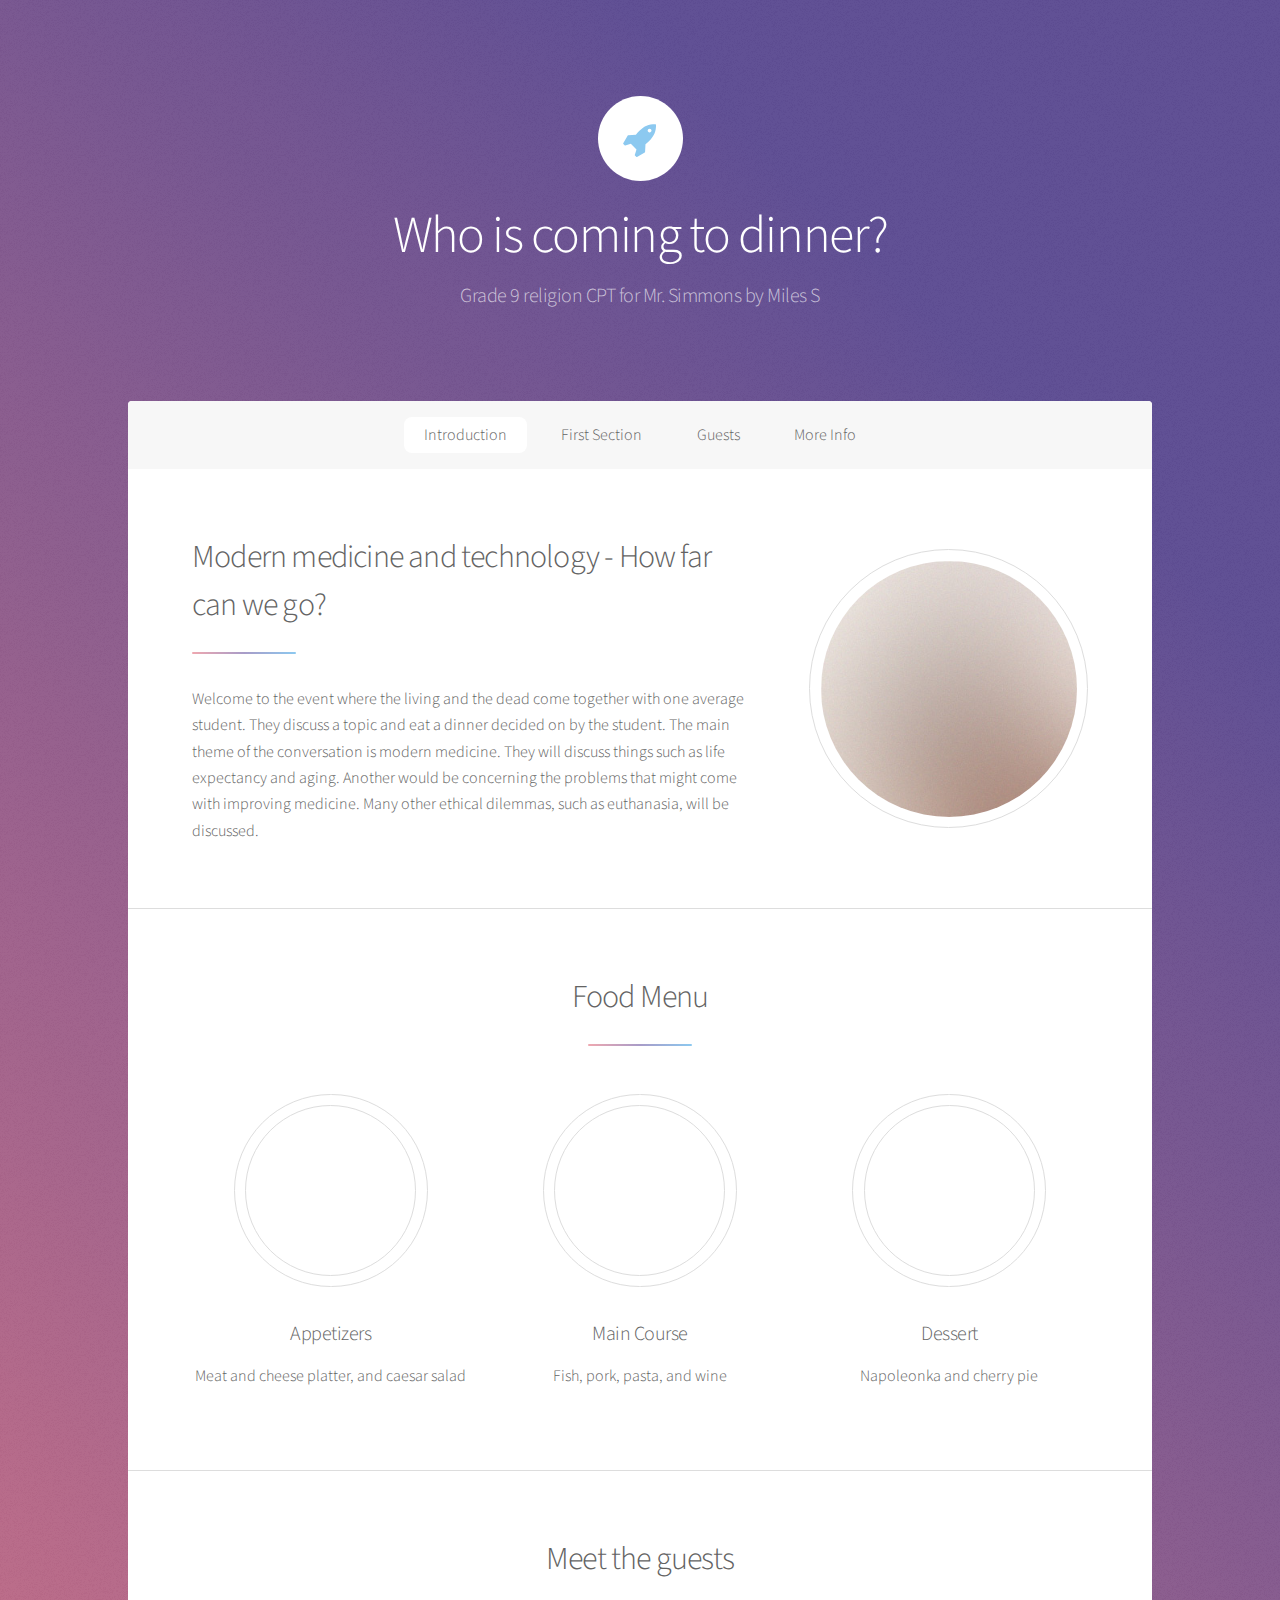
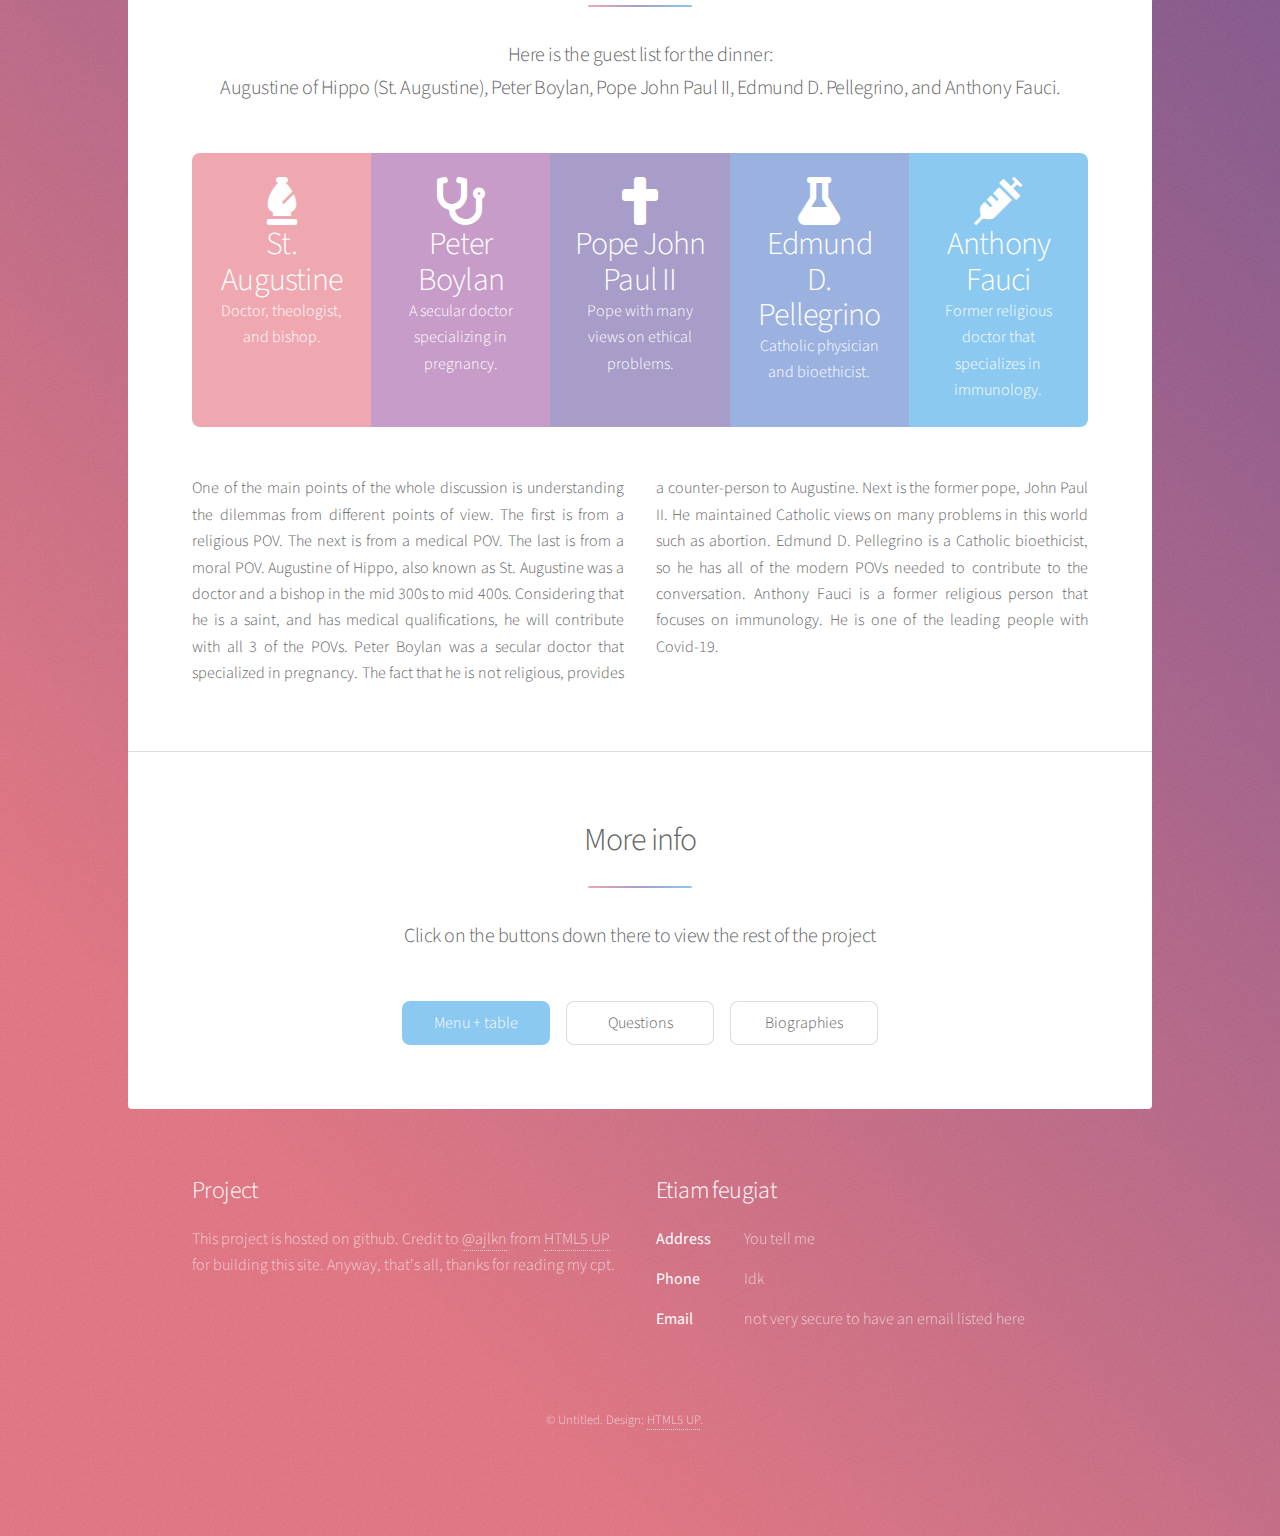
<file: templates/index.html>
<!DOCTYPE HTML>
<!--
	Stellar by HTML5 UP
	html5up.net | @ajlkn
	Free for personal and commercial use under the CCA 3.0 license (html5up.net/license)
-->
<html>
	<head>
		<title>Who's coming to dinner?</title>
		<meta charset="utf-8" />
		<meta name="viewport" content="width=device-width, initial-scale=1, user-scalable=no" />
		<link rel="stylesheet" href="../static/css/main.css" />
		<noscript><link rel="stylesheet" href="../static/css/noscript.css" /></noscript>
		<link rel="shortcut icon" href="{{ url_for('static', filename='favicon.ico') }}">
	</head>
	<body class="is-preload">

		<!-- Wrapper -->
			<div id="wrapper">

				<!-- Header -->
					<header id="header" class="alt">
						<span class="logo"><img src="../images/logo.svg" alt="" /></span>
						<h1>Who is coming to dinner?</h1>
						<p>Grade 9 religion CPT for Mr. Simmons by Miles S</p>
					</header>

				<!-- Nav -->
					<nav id="nav">
						<ul>
							<li><a href="#intro" class="active">Introduction</a></li>
							<li><a href="#first">First Section</a></li>
							<li><a href="#second">Guests</a></li>
							<li><a href="#cta">More Info</a></li>
						</ul>
					</nav>

				<!-- Main -->
					<div id="main">

						<!-- Introduction -->
							<section id="intro" class="main">
								<div class="spotlight">
									<div class="content">
										<header class="major">
											<h2>Modern medicine and technology - How far can we go?</h2>
										</header>
										<p>Welcome to the event where the living and the dead come together with one average student. They discuss a topic and eat a dinner decided on by the student. The main theme of the conversation is modern medicine. They will discuss things such as life expectancy and aging. Another would be concerning the problems that might come with improving medicine. Many other ethical dilemmas, such as euthanasia, will be discussed.</p>
									</div>
									<span class="image"><img src="../images/pic01.jpg" alt="" /></span>
								</div>
							</section>

						<!-- First Section -->
							<section id="first" class="main special">
								<header class="major">
									<h2>Food Menu</h2>
								</header>
								<ul class="features">
									<li>
										<span class="icon solid major style1 fa-code"></span>
										<h3>Appetizers</h3>
										<p>Meat and cheese platter, and caesar salad</p>
									</li>
									<li>
										<span class="icon major style3 fa-copy"></span>
										<h3>Main Course</h3>
										<p>Fish, pork, pasta, and wine</p>
									</li>
									<li>
										<span class="icon major style5 fa-gem"></span>
										<h3>Dessert</h3>
										<p>Napoleonka and cherry pie</p>
									</li>
								</ul>
							</section>

						<!-- Second Section -->
							<section id="second" class="main special">
								<header class="major">
									<h2>Meet the guests</h2>
									<p>Here is the guest list for the dinner:<br />
									Augustine of Hippo (St. Augustine), Peter Boylan, Pope John Paul II, Edmund D. Pellegrino, and Anthony Fauci.</p>
								</header>
								<ul class="statistics">
									<li class="style1">
										<span class="fas fa-chess-bishop fa-3x"></span>
										<strong>St. Augustine</strong> Doctor, theologist, and bishop.
									</li>
									<li class="style2">
										<span class="fas fa-stethoscope fa-3x"></span>
										<strong>Peter Boylan</strong> A secular doctor specializing in pregnancy.
									</li>
									<li class="style3">
										<span class="fas fa-cross fa-3x"></span>
										<strong>Pope John Paul II</strong> Pope with many views on ethical problems.
									</li>
									<li class="style4">
										<span class="fas fa-flask fa-3x"></span>
										<strong>Edmund D. Pellegrino</strong> Catholic physician and bioethicist.
									</li>
									<li class="style5">
										<span class="fas fa-syringe fa-3x"></span>
										<strong>Anthony Fauci</strong> Former religious doctor that specializes in immunology.
									</li>
								</ul>
								<p class="content">One of the main points of the whole discussion is understanding the dilemmas from different points of view. The first is from a religious POV. The next is from a medical POV. The last is from a moral POV. Augustine of Hippo, also known as St. Augustine was a doctor and a bishop in the mid 300s to mid 400s. Considering that he is a saint, and has medical qualifications, he will contribute with all 3 of the POVs. Peter Boylan was a secular doctor that specialized in pregnancy. The fact that he is not religious, provides a counter-person to Augustine. Next is the former pope, John Paul II. He maintained Catholic views on many problems in this world such as abortion. Edmund D. Pellegrino is a Catholic bioethicist, so he has all of the modern POVs needed to contribute to the conversation. Anthony Fauci is a former religious person that focuses on immunology. He is one of the leading people with Covid-19.</p>
							</section>

						<!-- Get Started -->
							<section id="cta" class="main special">
								<header class="major">
									<h2>More info</h2>
									<p>Click on the buttons down there to view the rest of the project</p>
								</header>
								<footer class="major">
									<ul class="actions special">
										<li><a href="menutable" class="button primary">Menu + table</a></li>
										<li><a href="questions" class="button">Questions</a></li>
										<li><a href="biographies" class="button fit">Biographies</a></li>
									</ul>
								</footer>
							</section>

					</div>

				<!-- Footer -->
					<footer id="footer">
						<section>
							<h2>Project</h2>
							<p>This project is hosted on github. Credit to <a href="https://twitter.com/ajlkn">@ajlkn</a> from <a href="https://html5up.net">HTML5 UP</a>
						for building this site. Anyway, that's all, thanks for reading my cpt.</p>
						</section>
						<section>
							<h2>Etiam feugiat</h2>
							<dl class="alt">
								<dt>Address</dt>
								<dd>You tell me</dd>
								<dt>Phone</dt>
								<dd>Idk</dd>
								<dt>Email</dt>
								<dd>not very secure to have an email listed here</dd>
							</dl>
						</section>
						<p class="copyright">&copy; Untitled. Design: <a href="https://html5up.net">HTML5 UP</a>.</p>
					</footer>

			</div>

		<!-- Scripts -->
			<script src="../static/js/jquery.min.js"></script>
			<script src="../static/js/jquery.scrollex.min.js"></script>
			<script src="../static/js/jquery.scrolly.min.js"></script>
			<script src="../static/js/browser.min.js"></script>
			<script src="../static/js/breakpoints.min.js"></script>
			<script src="../static/js/util.js"></script>
			<script src="../static/js/main.js"></script>

	</body>
</html>
</file>
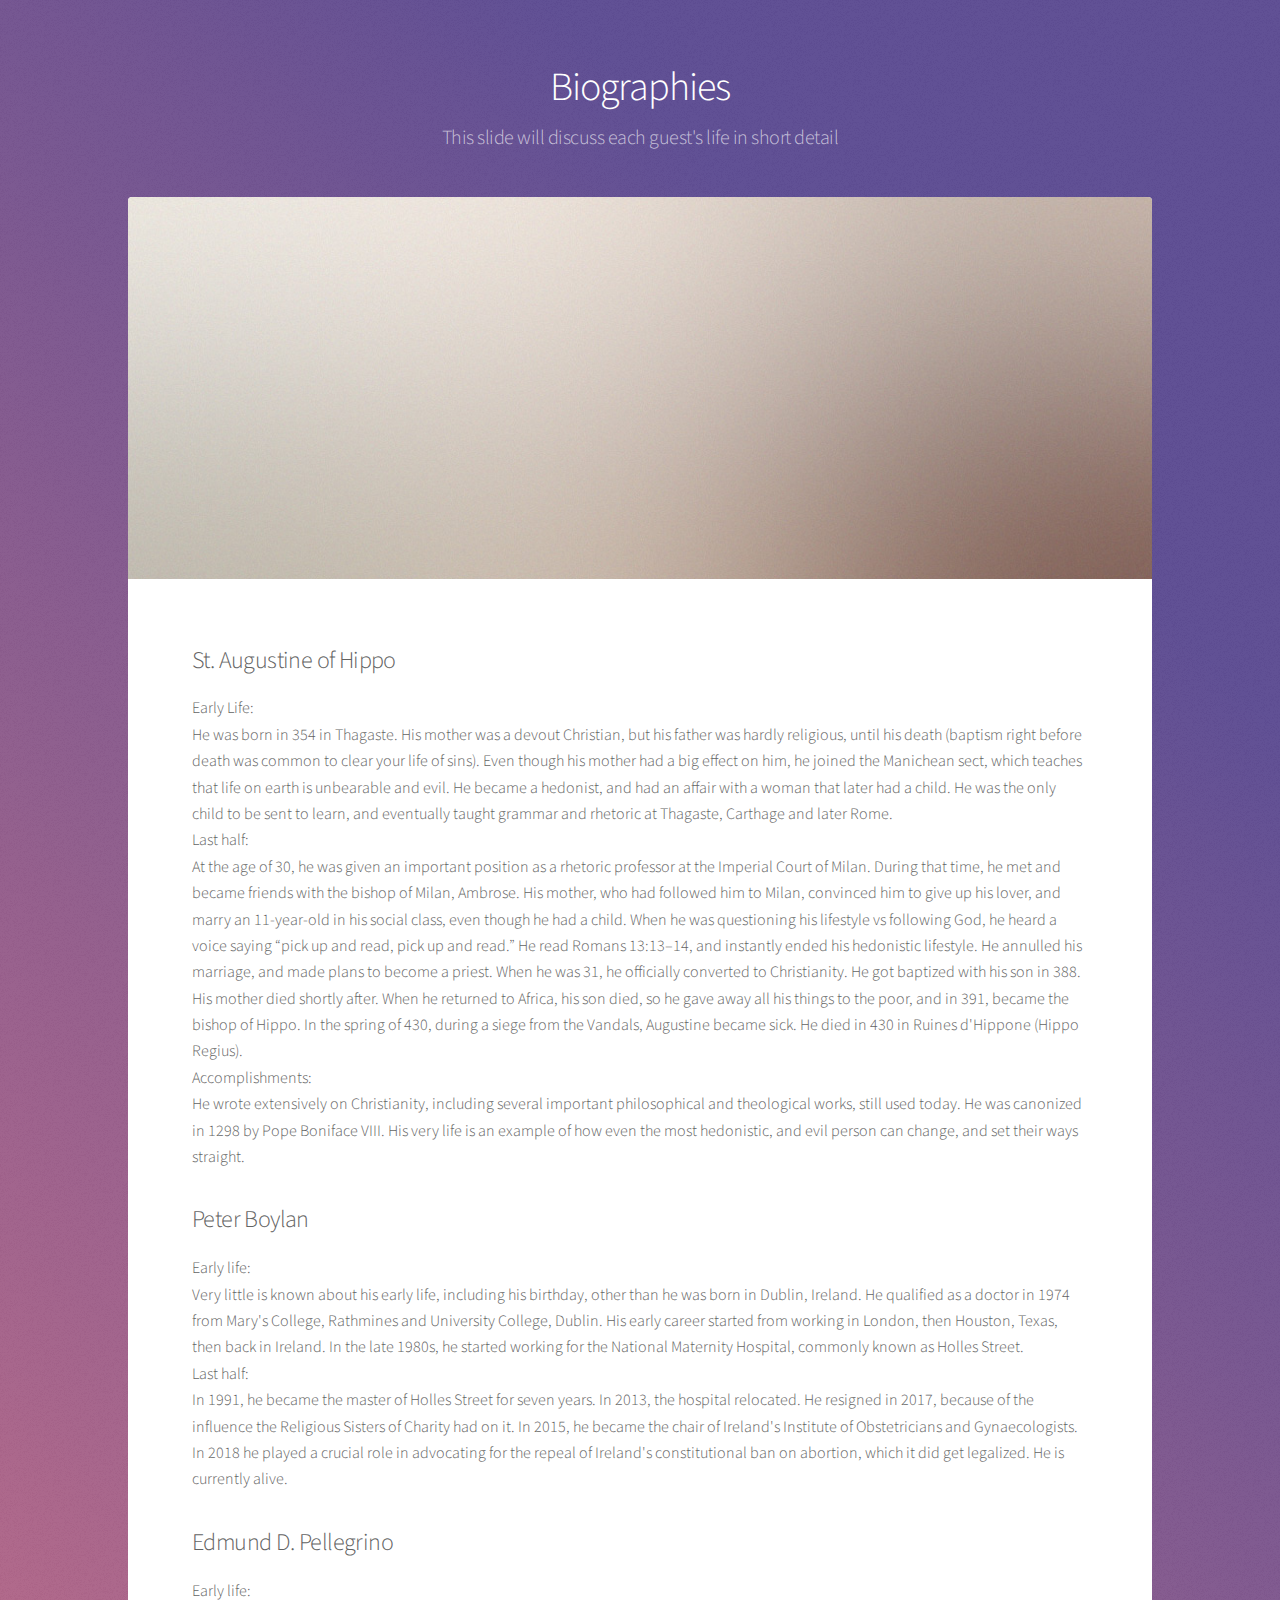
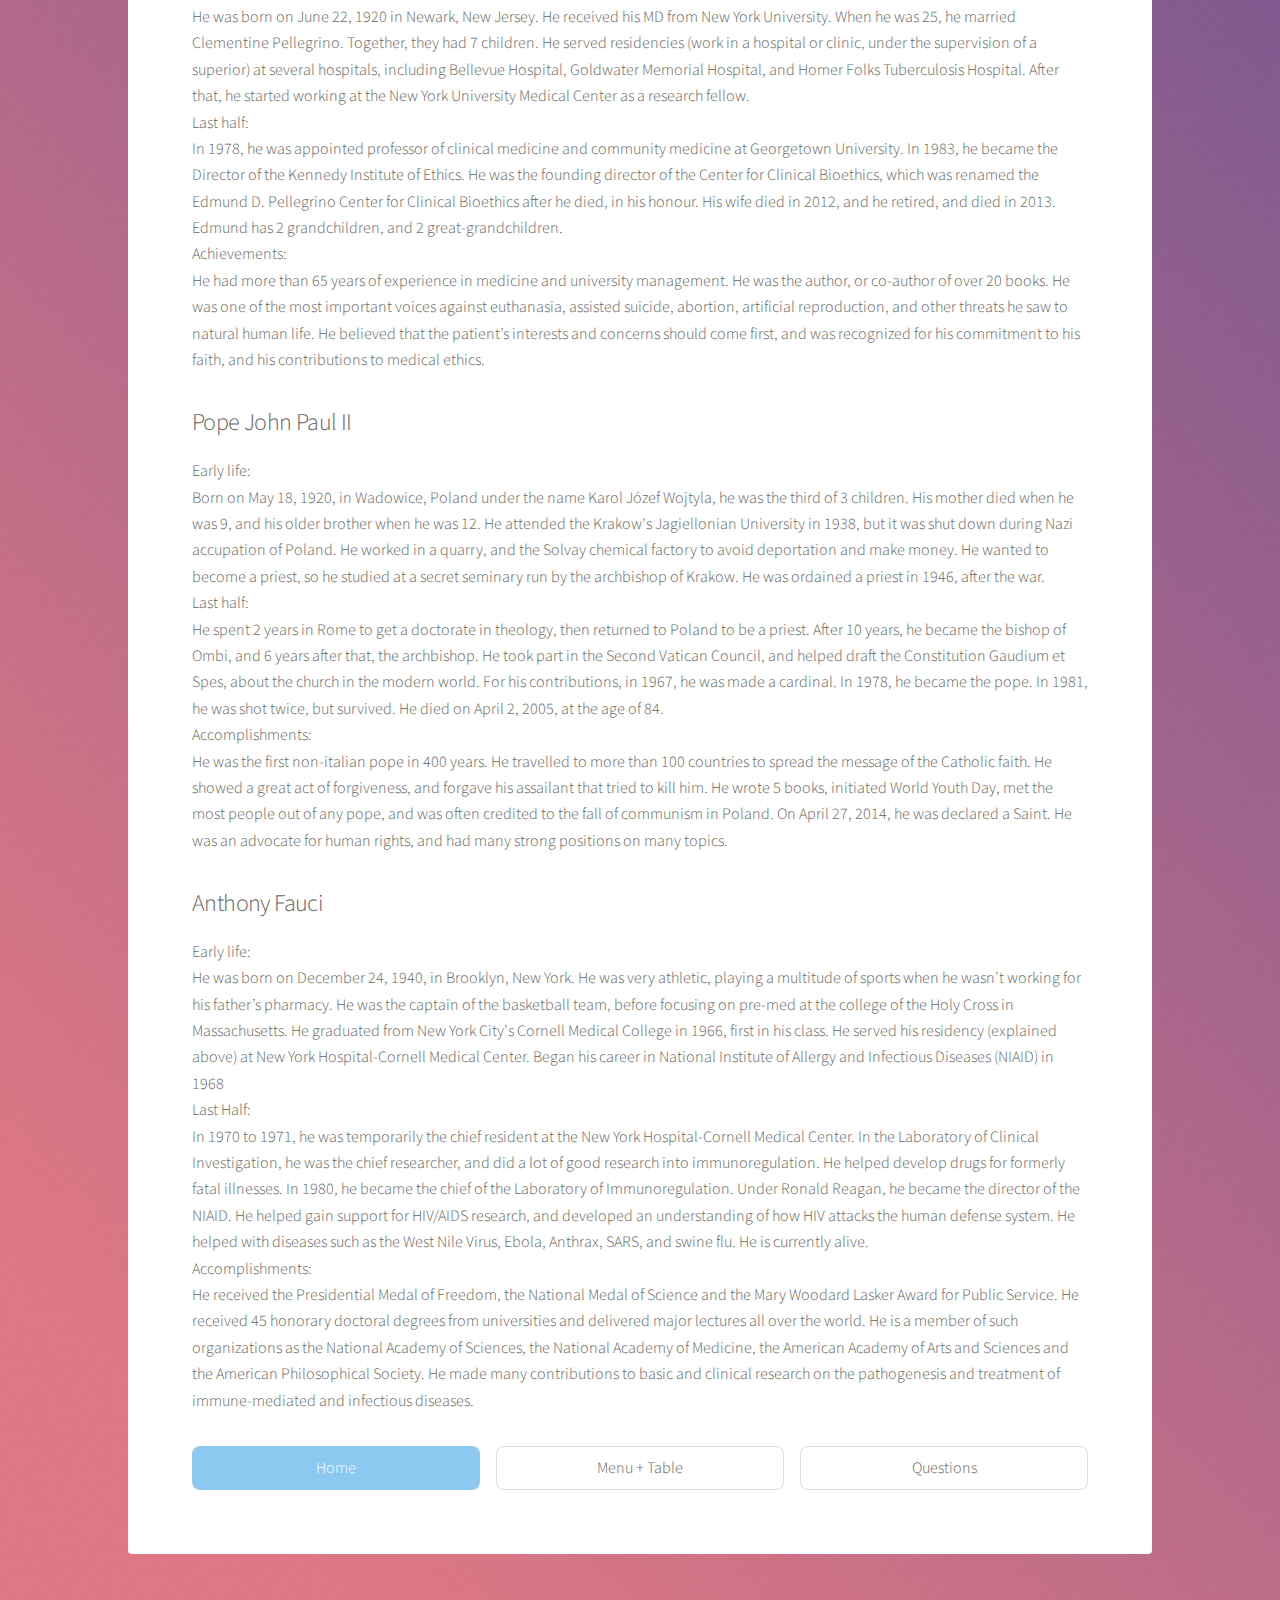
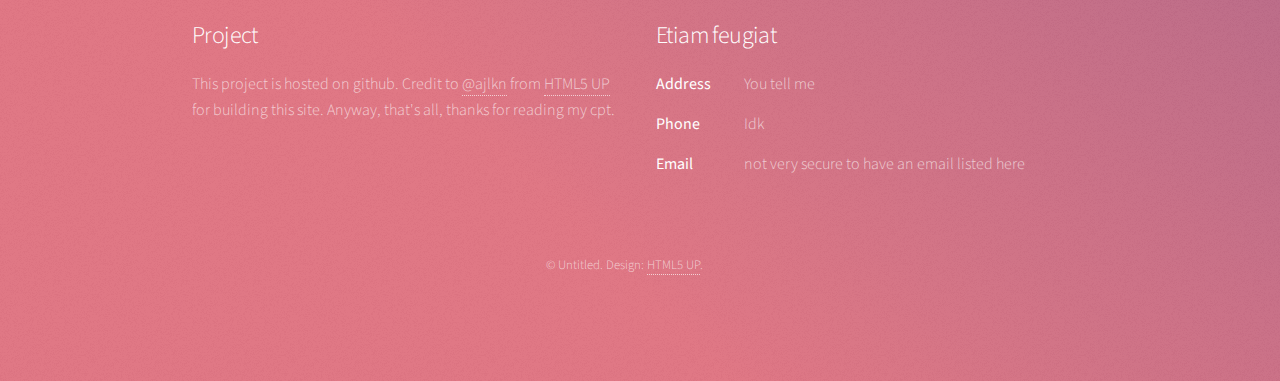
<file: templates/biographies.html>
<!DOCTYPE HTML>
<!--
	Stellar by HTML5 UP
	html5up.net | @ajlkn
	Free for personal and commercial use under the CCA 3.0 license (html5up.net/license)
-->
<html>
	<head>
		<title>Who's coming to dinner?</title>
		<meta charset="utf-8" />
		<meta name="viewport" content="width=device-width, initial-scale=1, user-scalable=no" />
		<link rel="stylesheet" href="../static/css/main.css" />
		<noscript><link rel="stylesheet" href="../static/css/noscript.css" /></noscript>
        <link rel="shortcut icon" href="{{ url_for('static', filename='favicon.ico') }}">
	</head>
	<body class="is-preload">

		<!-- Wrapper -->
			<div id="wrapper">

				<!-- Header -->
					<header id="header">
						<h1>Biographies</h1>
						<p>This slide will discuss each guest's life in short detail</p>
					</header>

				<!-- Main -->
					<div id="main">

						<!-- Content -->
							<section id="content" class="main">
								<span class="image main"><img src="../images/pic04.jpg" alt="" /></span>
								<h2>St. Augustine of Hippo</h2>
								Early Life: <br>He was born in 354 in Thagaste. His mother was a devout Christian, but his father was hardly religious, until his death (baptism right before death was common to clear your life of sins). Even though his mother had a big effect on him, he joined the Manichean sect, which teaches that life on earth is unbearable and evil. He became a hedonist, and had an affair with a woman that later had a child. He was the only child to be sent to learn, and eventually taught grammar and rhetoric at Thagaste, Carthage and later Rome. <br>Last half: <br>At the age of 30, he was given an important position as a rhetoric professor at the Imperial Court of Milan. During that time, he met and became friends with the bishop of Milan, Ambrose. His mother, who had followed him to Milan, convinced him to give up his lover, and marry an 11-year-old in his social class, even though he had a child. When he was questioning his lifestyle vs following God, he heard a voice saying “pick up and read, pick up and read.” He read Romans 13:13–14, and instantly ended his hedonistic lifestyle. He annulled his marriage, and made plans to become a priest. When he was 31, he officially converted to Christianity. He got baptized with his son in 388. His mother died shortly after. When he returned to Africa, his son died, so he gave away all his things to the poor, and in 391, became the bishop of Hippo. In the spring of 430, during a siege from the Vandals, Augustine became sick. He died in 430 in Ruines d'Hippone (Hippo Regius). <br>Accomplishments: <br>He wrote extensively on Christianity, including several important philosophical and theological works, still used today. He was canonized in 1298 by Pope Boniface VIII. His very life is an example of how even the most hedonistic, and evil person can change, and set their ways straight.</p>
                                <h2>Peter Boylan</h2>
								<p>Early life:<br>Very little is known about his early life, including his birthday, other than he was born in Dublin, Ireland. He qualified as a doctor in 1974 from Mary's College, Rathmines and University College, Dublin. His early career started from working in London, then Houston, Texas, then back in Ireland. In the late 1980s, he started working for the National Maternity Hospital, commonly known as Holles Street. <br>Last half: <br>In 1991, he became the master of Holles Street for seven years. In 2013, the hospital relocated. He resigned in 2017, because of the influence the Religious Sisters of Charity had on it. In 2015, he became the chair of Ireland's Institute of Obstetricians and Gynaecologists. In 2018 he played a crucial role in advocating for the repeal of Ireland's constitutional ban on abortion, which it did get legalized. He is currently alive.</p>
								<h2>Edmund D. Pellegrino</h2>
								<p>Early life: <br>He was born on June 22, 1920 in Newark, New Jersey. He received his MD from New York University. When he was 25, he married Clementine Pellegrino. Together, they had 7 children. He served residencies (work in a hospital or clinic, under the supervision of a superior) at several hospitals, including Bellevue Hospital, Goldwater Memorial Hospital, and Homer Folks Tuberculosis Hospital. After that, he started working at the New York University Medical Center as a research fellow.<br>Last half: <br>In 1978, he was appointed professor of clinical medicine and community medicine at Georgetown University. In 1983, he became the Director of the Kennedy Institute of Ethics. He was the founding director of the Center for Clinical Bioethics, which was renamed the Edmund D. Pellegrino Center for Clinical Bioethics after he died, in his honour. His wife died in 2012, and he retired, and died in 2013. Edmund has 2 grandchildren, and 2 great-grandchildren.<br>Achievements: <br>He had more than 65 years of experience in medicine and university management. He was the author, or co-author of over 20 books. He was one of the most important voices against euthanasia, assisted suicide, abortion, artificial reproduction, and other threats he saw to natural human life. He believed that the patient’s interests and concerns should come first, and was recognized for his commitment to his faith, and his contributions to medical ethics.</p>
								<h2>Pope John Paul II</h2>
								<p>Early life: <br>Born on May 18, 1920, in Wadowice, Poland under the name Karol Józef Wojtyla, he was the third of 3 children. His mother died when he was 9, and his older brother when he was 12. He attended the Krakow's Jagiellonian University in 1938, but it was shut down during Nazi accupation of Poland. He worked in a quarry, and the Solvay chemical factory to avoid deportation and make money. He wanted to become a priest, so he studied at a secret seminary run by the archbishop of Krakow. He was ordained a priest in 1946, after the war. <br>Last half: <br>He spent 2 years in Rome to get a doctorate in theology, then returned to Poland to be a priest. After 10 years, he became the bishop of Ombi, and 6 years after that, the archbishop. He took part in the Second Vatican Council, and helped draft the Constitution Gaudium et Spes, about the church in the modern world. For his contributions, in 1967, he was made a cardinal. In 1978, he became the pope. In 1981, he was shot twice, but survived. He died on April 2, 2005, at the age of 84.<br>Accomplishments: <br>He was the first non-italian pope in 400 years. He travelled to more than 100 countries to spread the message of the Catholic faith. He showed a great act of forgiveness, and forgave his assailant that tried to kill him. He wrote 5 books, initiated World Youth Day, met the most people out of any pope, and was often credited to the fall of communism in Poland. On April 27, 2014, he was declared a Saint. He was an advocate for human rights, and had many strong positions on many topics.</p>
								<h2>Anthony Fauci</h2>
								<p>Early life: <br>He was born on December 24, 1940, in Brooklyn, New York. He was very athletic, playing a multitude of sports when he wasn’t working for his father’s pharmacy. He was the captain of the basketball team, before focusing on pre-med at the college of the Holy Cross in Massachusetts. He graduated from New York City's Cornell Medical College in 1966, first in his class. He served his residency (explained above) at New York Hospital-Cornell Medical Center. Began his career in National Institute of Allergy and Infectious Diseases (NIAID) in 1968<br>Last Half: <br>In 1970 to 1971, he was temporarily the chief resident at the New York Hospital-Cornell Medical Center. In the Laboratory of Clinical Investigation, he was the chief researcher, and did a lot of good research into immunoregulation. He helped develop drugs for formerly fatal illnesses. In 1980, he became the chief of the Laboratory of Immunoregulation. Under Ronald Reagan, he became the director of the NIAID. He helped gain support for HIV/AIDS research, and developed an understanding of how HIV attacks the human defense system. He helped with diseases such as the West Nile Virus, Ebola, Anthrax, SARS, and swine flu. He is currently alive.<br>Accomplishments: <br>He received the Presidential Medal of Freedom, the National Medal of Science and the Mary Woodard Lasker Award for Public Service. He received 45 honorary doctoral degrees from universities and delivered major lectures all over the world. He is a member of such organizations as the National Academy of Sciences, the National Academy of Medicine, the American Academy of Arts and Sciences and the American Philosophical Society. He made many contributions to basic and clinical research on the pathogenesis and treatment of immune-mediated and infectious diseases.</p>
								<ul class="actions fit">
                                    <li><a href="home" class="button primary c">Home</a></li>
									<li><a href="menutable" class="button fit">Menu + Table</a></li>
                                    <li><a href="questions" class="button fit">Questions</a></li>
								</ul>
							</section>


					</div>

				<!-- Footer -->
					<footer id="footer">
						<section>
							<h2>Project</h2>
							<p>This project is hosted on github. Credit to <a href="https://twitter.com/ajlkn">@ajlkn</a> from <a href="https://html5up.net">HTML5 UP</a>
						for building this site. Anyway, that's all, thanks for reading my cpt.</p>
						</section>
						<section>
							<h2>Etiam feugiat</h2>
							<dl class="alt">
								<dt>Address</dt>
								<dd>You tell me</dd>
								<dt>Phone</dt>
								<dd>Idk</dd>
								<dt>Email</dt>
								<dd>not very secure to have an email listed here</dd>
							</dl>
						</section>
						<p class="copyright">&copy; Untitled. Design: <a href="https://html5up.net">HTML5 UP</a>.</p>
					</footer>

			</div>

		<!-- Scripts -->
			<script src="../static/js/jquery.min.js"></script>
			<script src="../static/js/jquery.scrollex.min.js"></script>
			<script src="../static/js/jquery.scrolly.min.js"></script>
			<script src="../static/js/browser.min.js"></script>
			<script src="../static/js/breakpoints.min.js"></script>
			<script src="../static/js/util.js"></script>
			<script src="../static/js/main.js"></script>

	</body>
</html>
</file>
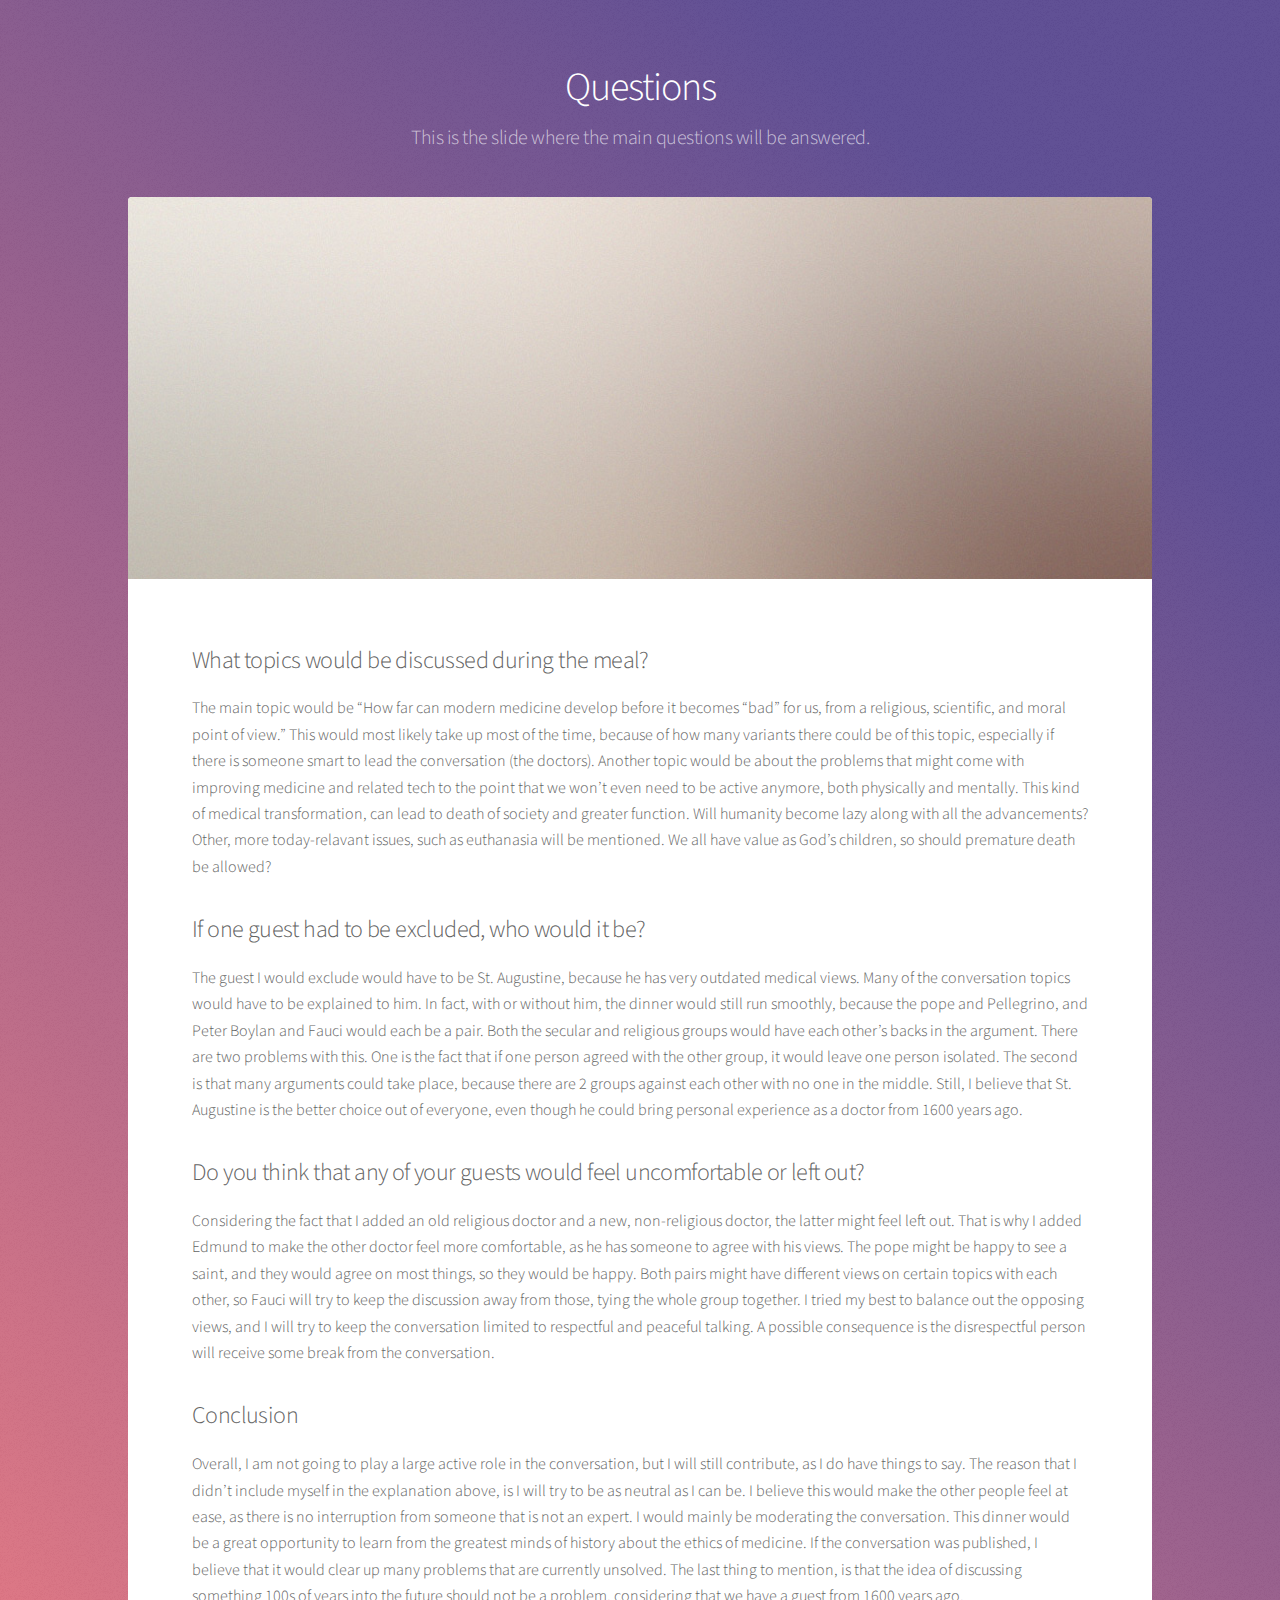
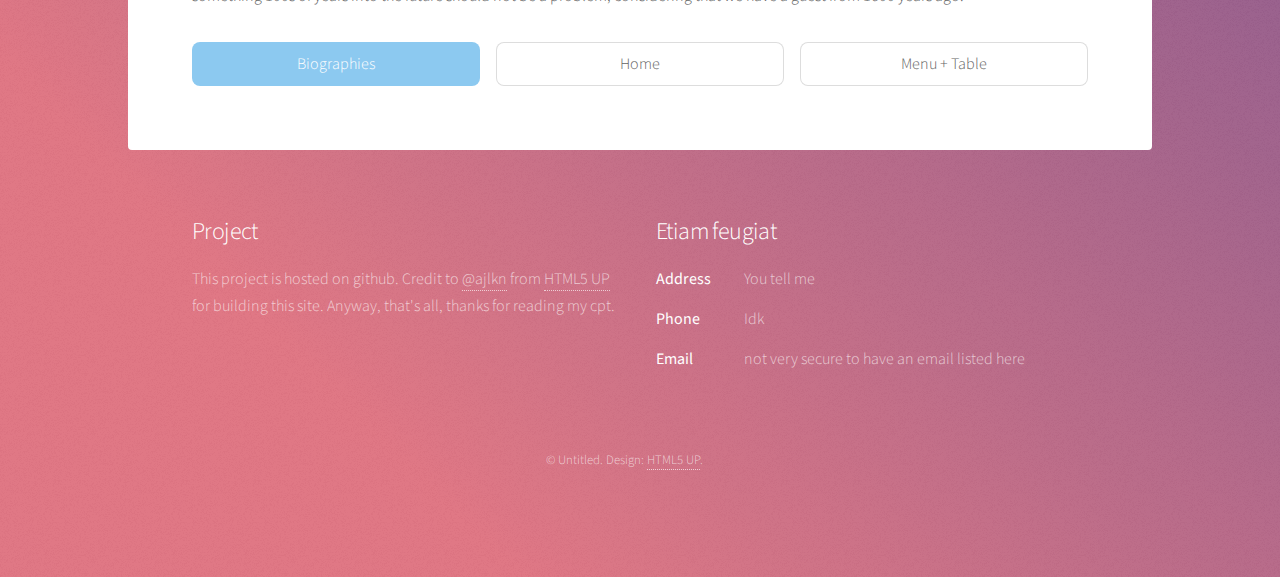
<file: templates/questions.html>
<!DOCTYPE HTML>
<!--
	Stellar by HTML5 UP
	html5up.net | @ajlkn
	Free for personal and commercial use under the CCA 3.0 license (html5up.net/license)
-->
<html>
	<head>
		<title>Who's coming to dinner?</title>
		<meta charset="utf-8" />
		<meta name="viewport" content="width=device-width, initial-scale=1, user-scalable=no" />
		<link rel="stylesheet" href="../static/css/main.css" />
		<noscript><link rel="stylesheet" href="../static/css/noscript.css" /></noscript>
		<link rel="shortcut icon" href="{{ url_for('static', filename='favicon.ico') }}">
	</head>
	<body class="is-preload">

		<!-- Wrapper -->
			<div id="wrapper">

				<!-- Header -->
					<header id="header">
						<h1>Questions</h1>
						<p>This is the slide where the main questions will be answered.</p>
					</header>

				<!-- Main -->
					<div id="main">

						<!-- Content -->
							<section id="content" class="main">
								<span class="image main"><img src="../images/pic04.jpg" alt="" /></span>
								<h2>What topics would be discussed during the meal?</h2>
								<p>The main topic would be “How far can modern medicine develop before it becomes “bad” for us, from a religious, scientific, and moral point of view.” This would most likely take up most of the time, because of how many variants there could be of this topic, especially if there is someone smart to lead the conversation (the doctors). Another topic would be about the problems that might come with improving medicine and related tech to the point that we won’t even need to be active anymore, both physically and mentally. This kind of medical transformation, can lead to death of society and greater function. Will humanity become lazy along with all the advancements? Other, more today-relavant issues, such as euthanasia will be mentioned. We all have value as God’s children, so should premature death be allowed?</p>
								<h2>If one guest had to be excluded, who would it be?</h2>
								<p>The guest I would exclude would have to be St. Augustine, because he has very outdated medical views. Many of the conversation topics would have to be explained to him. In fact, with or without him, the dinner would still run smoothly, because the pope and Pellegrino, and Peter Boylan and Fauci would each be a pair. Both the secular and religious groups would have each other’s backs in the argument. There are two problems with this. One is the fact that if one person agreed with the other group, it would leave one person isolated. The second is that many arguments could take place, because there are 2 groups against each other with no one in the middle. Still, I believe that St. Augustine is the better choice out of everyone, even though he could bring personal experience as a doctor from 1600 years ago.</p>
								<h2>Do you think that any of your guests would feel uncomfortable or left out?</h2>
								<p>Considering the fact that I added an old religious doctor and a new, non-religious doctor, the latter might feel left out. That is why I added Edmund to make the other doctor feel more comfortable, as he has someone to agree with his views. The pope might be happy to see a saint, and they would agree on most things, so they would be happy. Both pairs might have different views on certain topics with each other, so Fauci will try to keep the discussion away from those, tying the whole group together. I tried my best to balance out the opposing views, and I will try to keep the conversation limited to respectful and peaceful talking. A possible consequence is the disrespectful person will receive some break from the conversation.</p>
								<h2>Conclusion</h2>
								<p>Overall, I am not going to play a large active role in the conversation, but I will still contribute, as I do have things to say. The reason that I didn’t include myself in the explanation above, is I will try to be as neutral as I can be. I believe this would make the other people feel at ease, as there is no interruption from someone that is not an expert. I would mainly be moderating the conversation. This dinner would be a great opportunity to learn from the greatest minds of history about the ethics of medicine. If the conversation was published, I believe that it would clear up many problems that are currently unsolved. The last thing to mention, is that the idea of discussing something 100s of years into the future should not be a problem, considering that we have a guest from 1600 years ago.</p>
								<ul class="actions fit">
                                    <li><a href="biographies" class="button primary cc">Biographies</a></li>
									<li><a href="home" class="button fit">Home</a></li>
									<li><a href="generic" class="button fit">Menu + Table</a></li>
								</ul>
							</section>


					</div>

				<!-- Footer -->
					<footer id="footer">
						<section>
							<h2>Project</h2>
							<p>This project is hosted on github. Credit to <a href="https://twitter.com/ajlkn">@ajlkn</a> from <a href="https://html5up.net">HTML5 UP</a>
						for building this site. Anyway, that's all, thanks for reading my cpt.</p>
						</section>
						<section>
							<h2>Etiam feugiat</h2>
							<dl class="alt">
								<dt>Address</dt>
								<dd>You tell me</dd>
								<dt>Phone</dt>
								<dd>Idk</dd>
								<dt>Email</dt>
								<dd>not very secure to have an email listed here</dd>
							</dl>
						</section>
						<p class="copyright">&copy; Untitled. Design: <a href="https://html5up.net">HTML5 UP</a>.</p>
					</footer>

			</div>

		<!-- Scripts -->
			<script src="../static/js/jquery.min.js"></script>
			<script src="../static/js/jquery.scrollex.min.js"></script>
			<script src="../static/js/jquery.scrolly.min.js"></script>
			<script src="../static/js/browser.min.js"></script>
			<script src="../static/js/breakpoints.min.js"></script>
			<script src="../static/js/util.js"></script>
			<script src="../static/js/main.js"></script>

	</body>
</html>
</file>
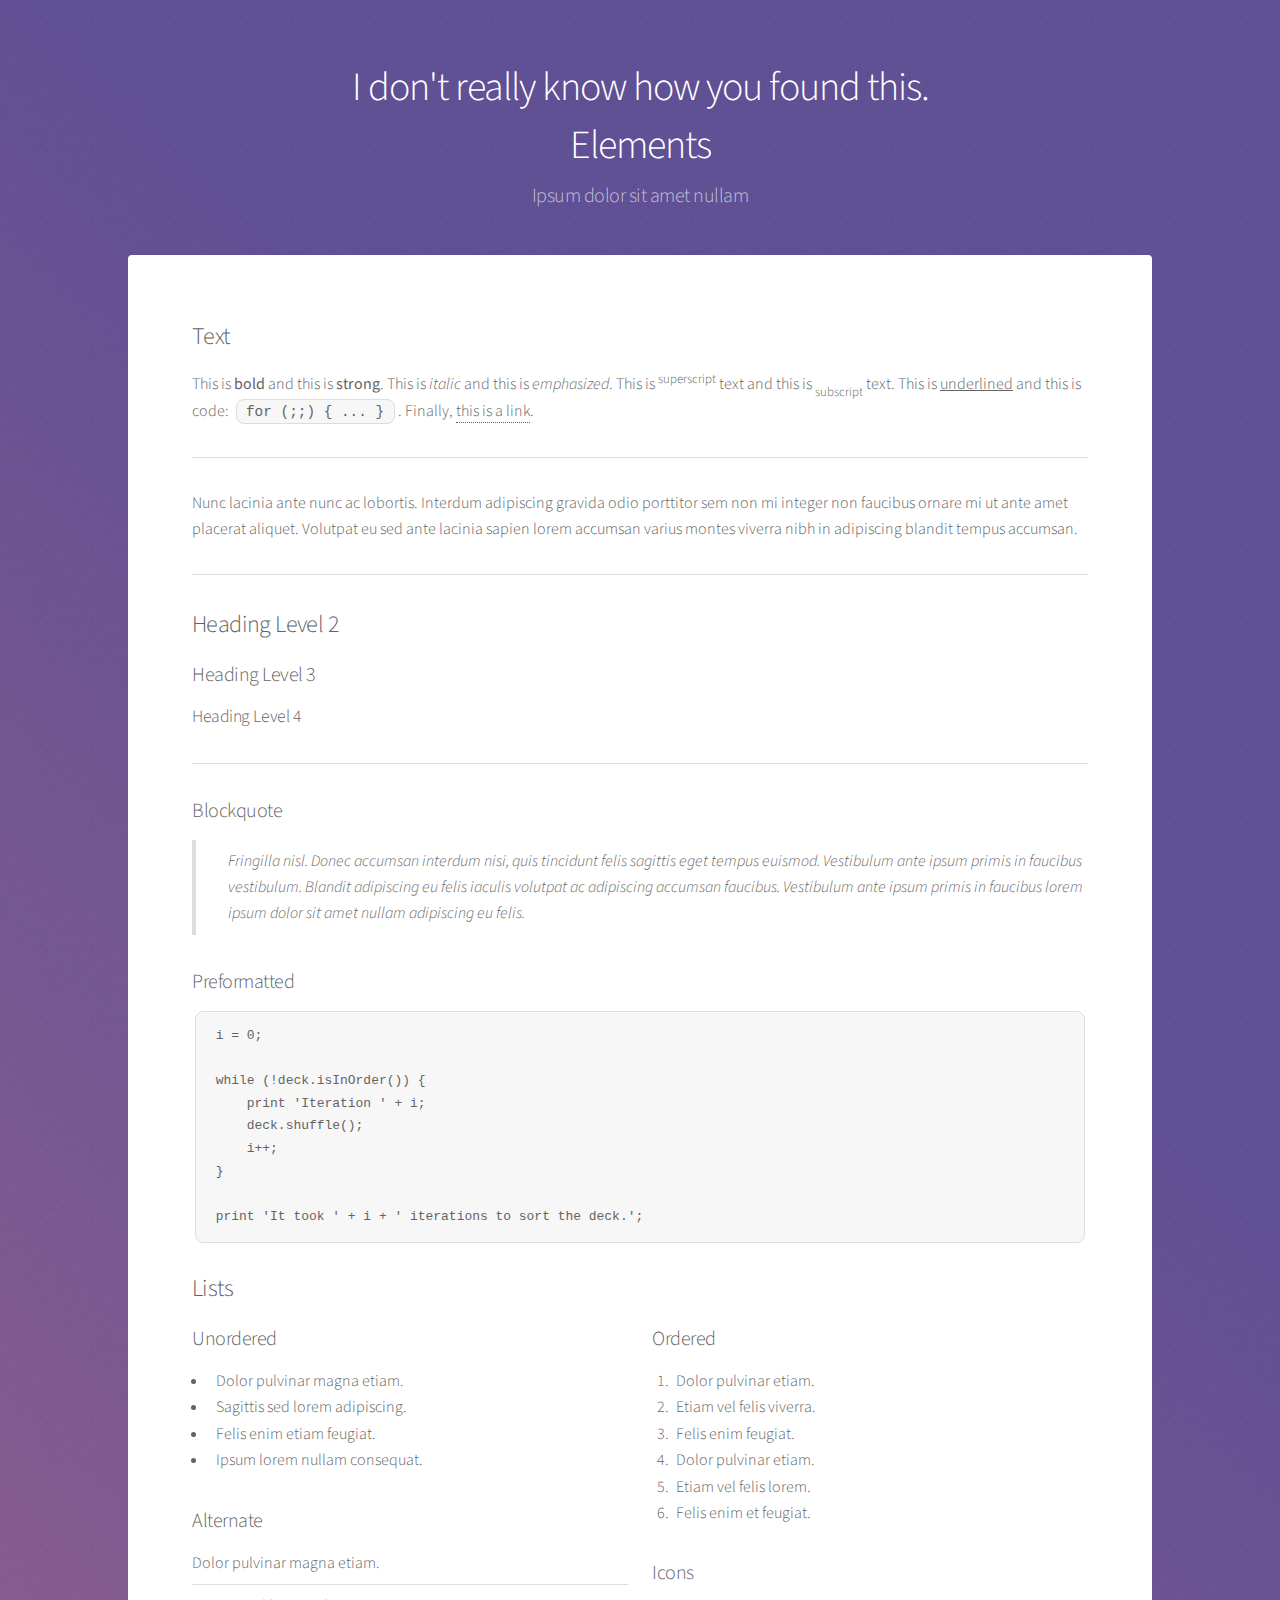
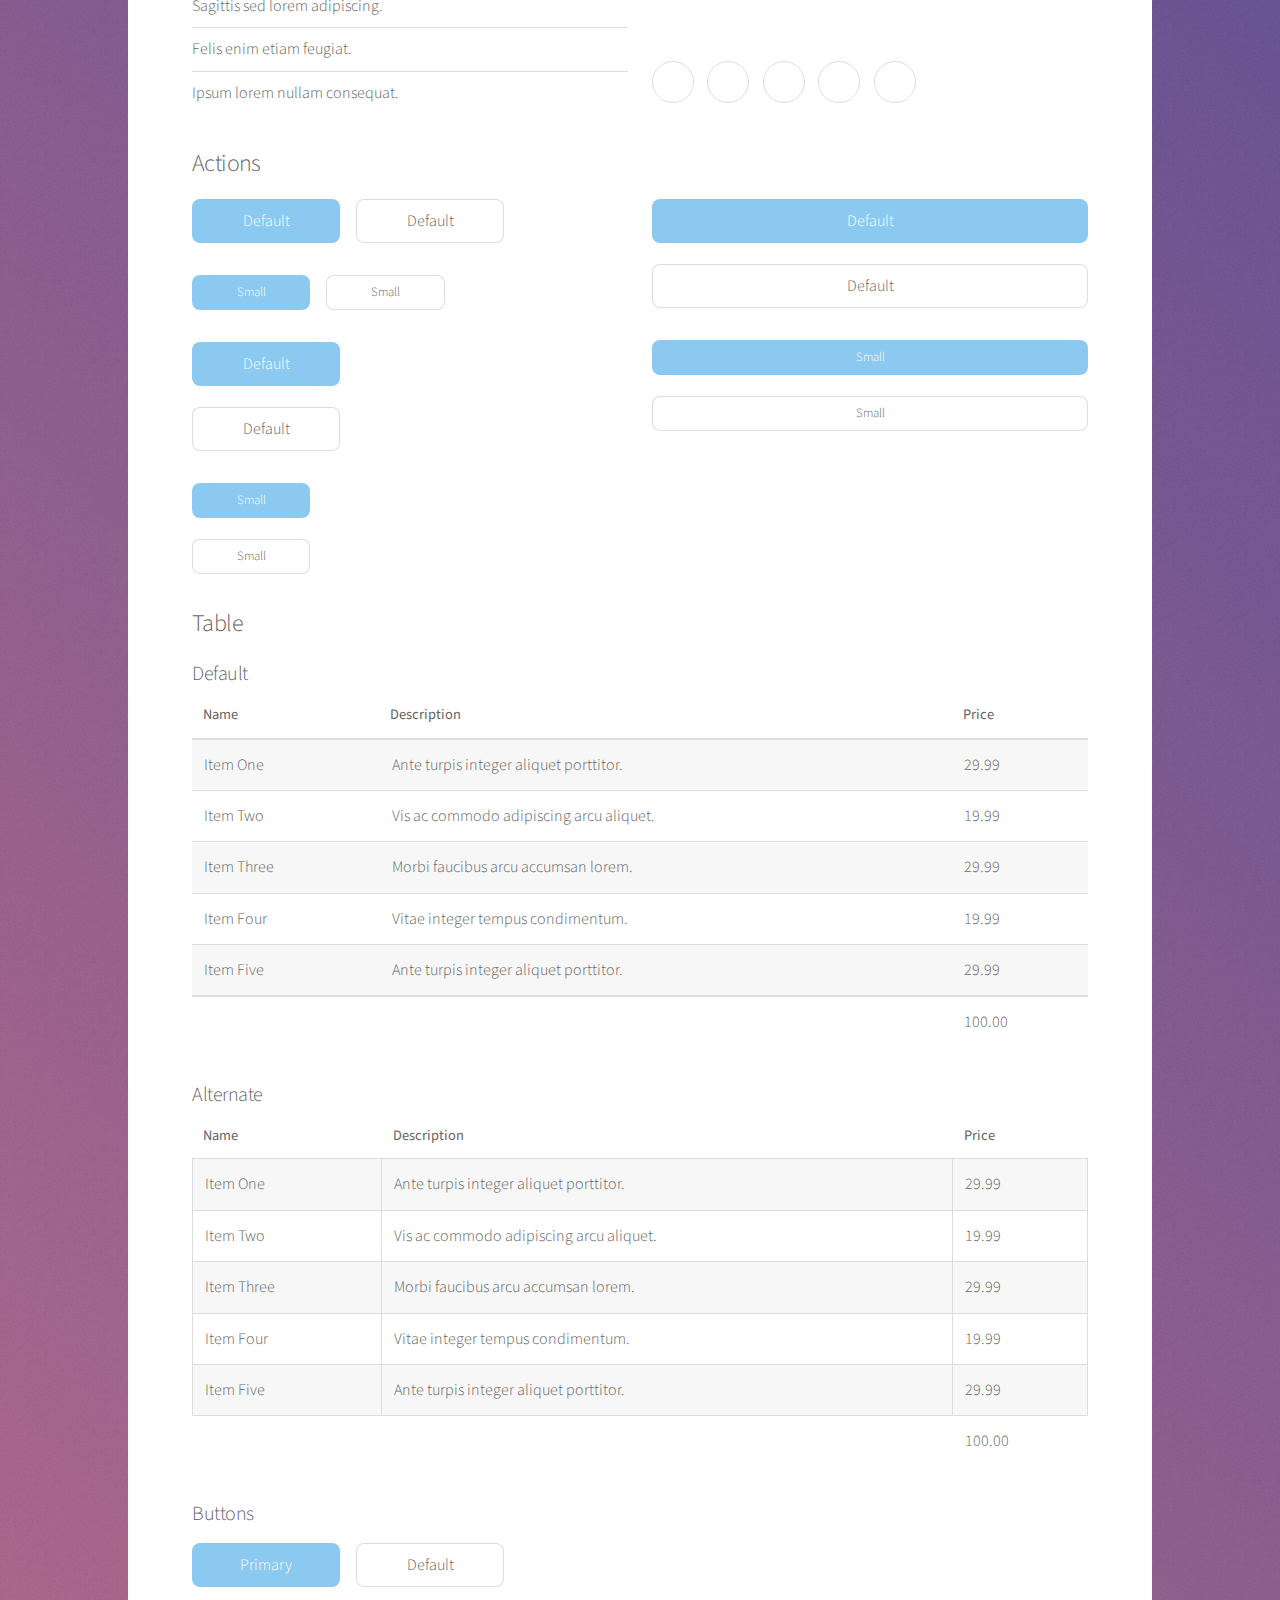
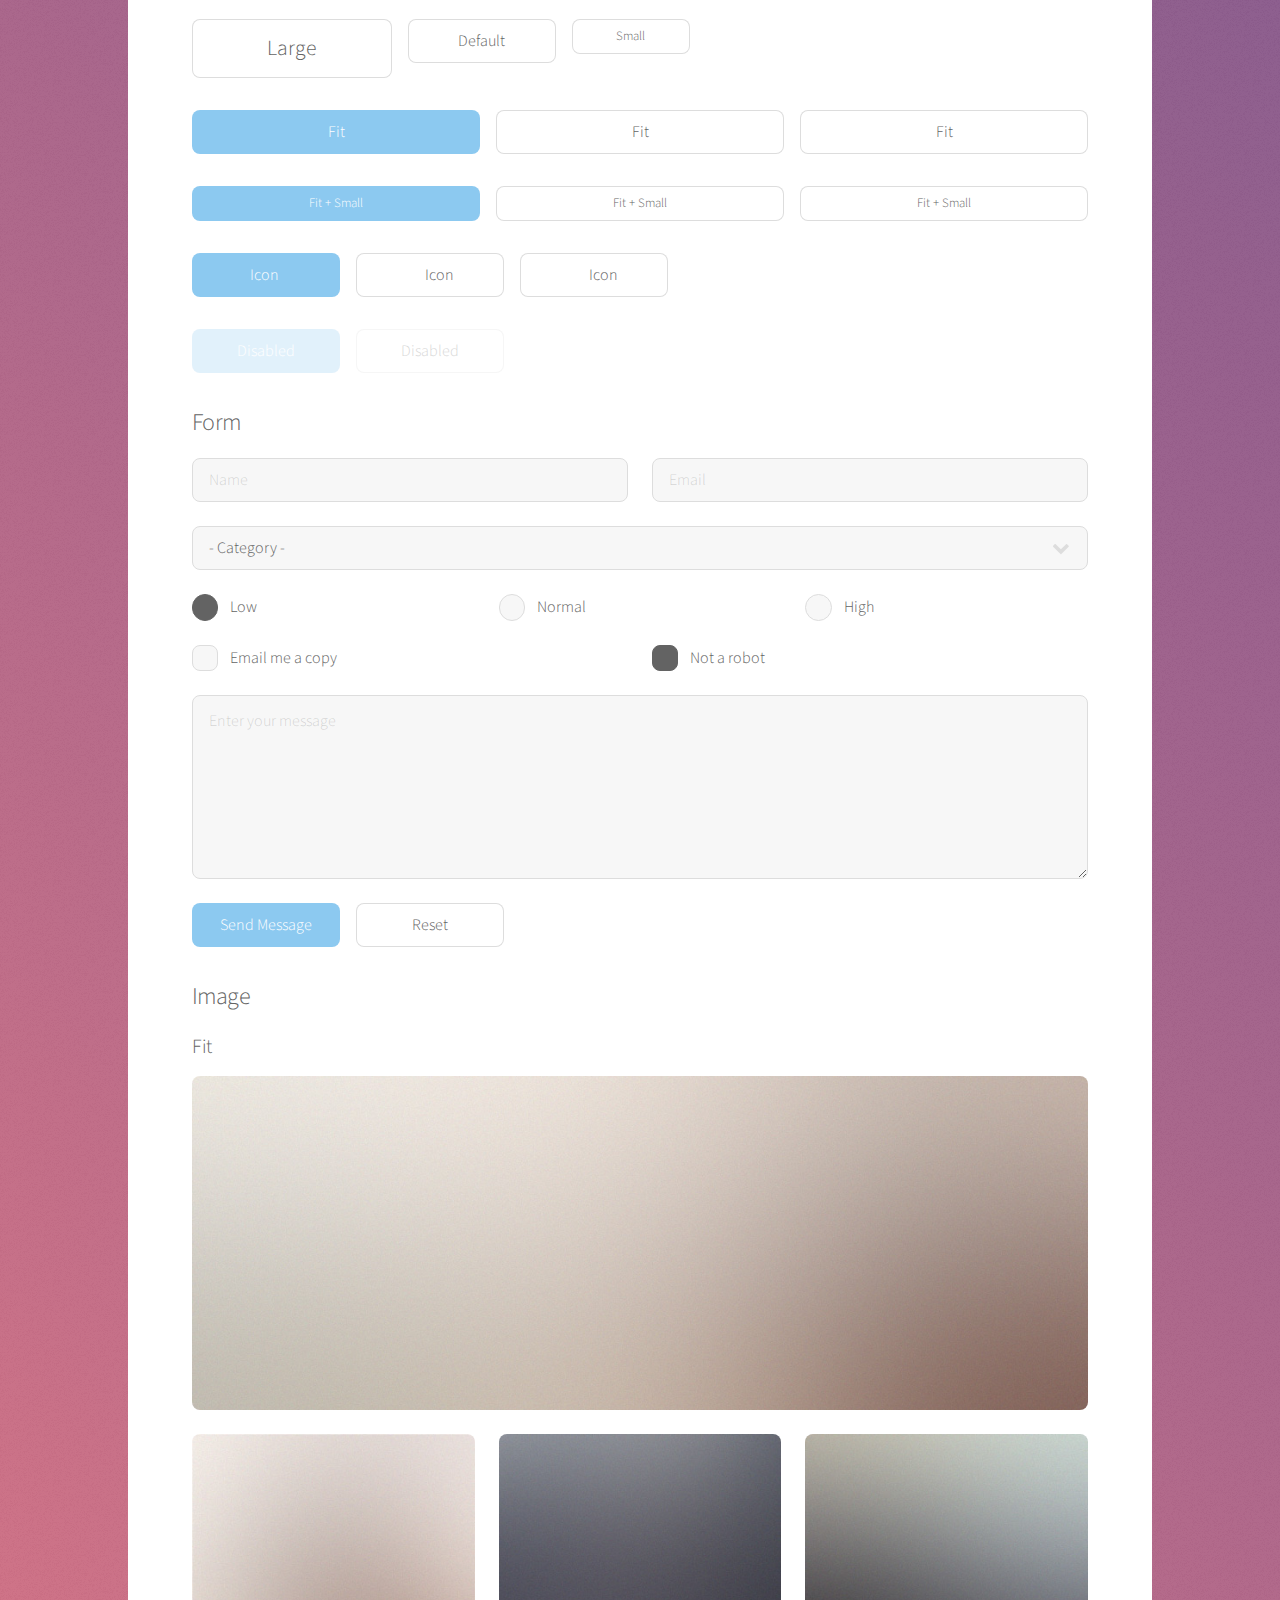
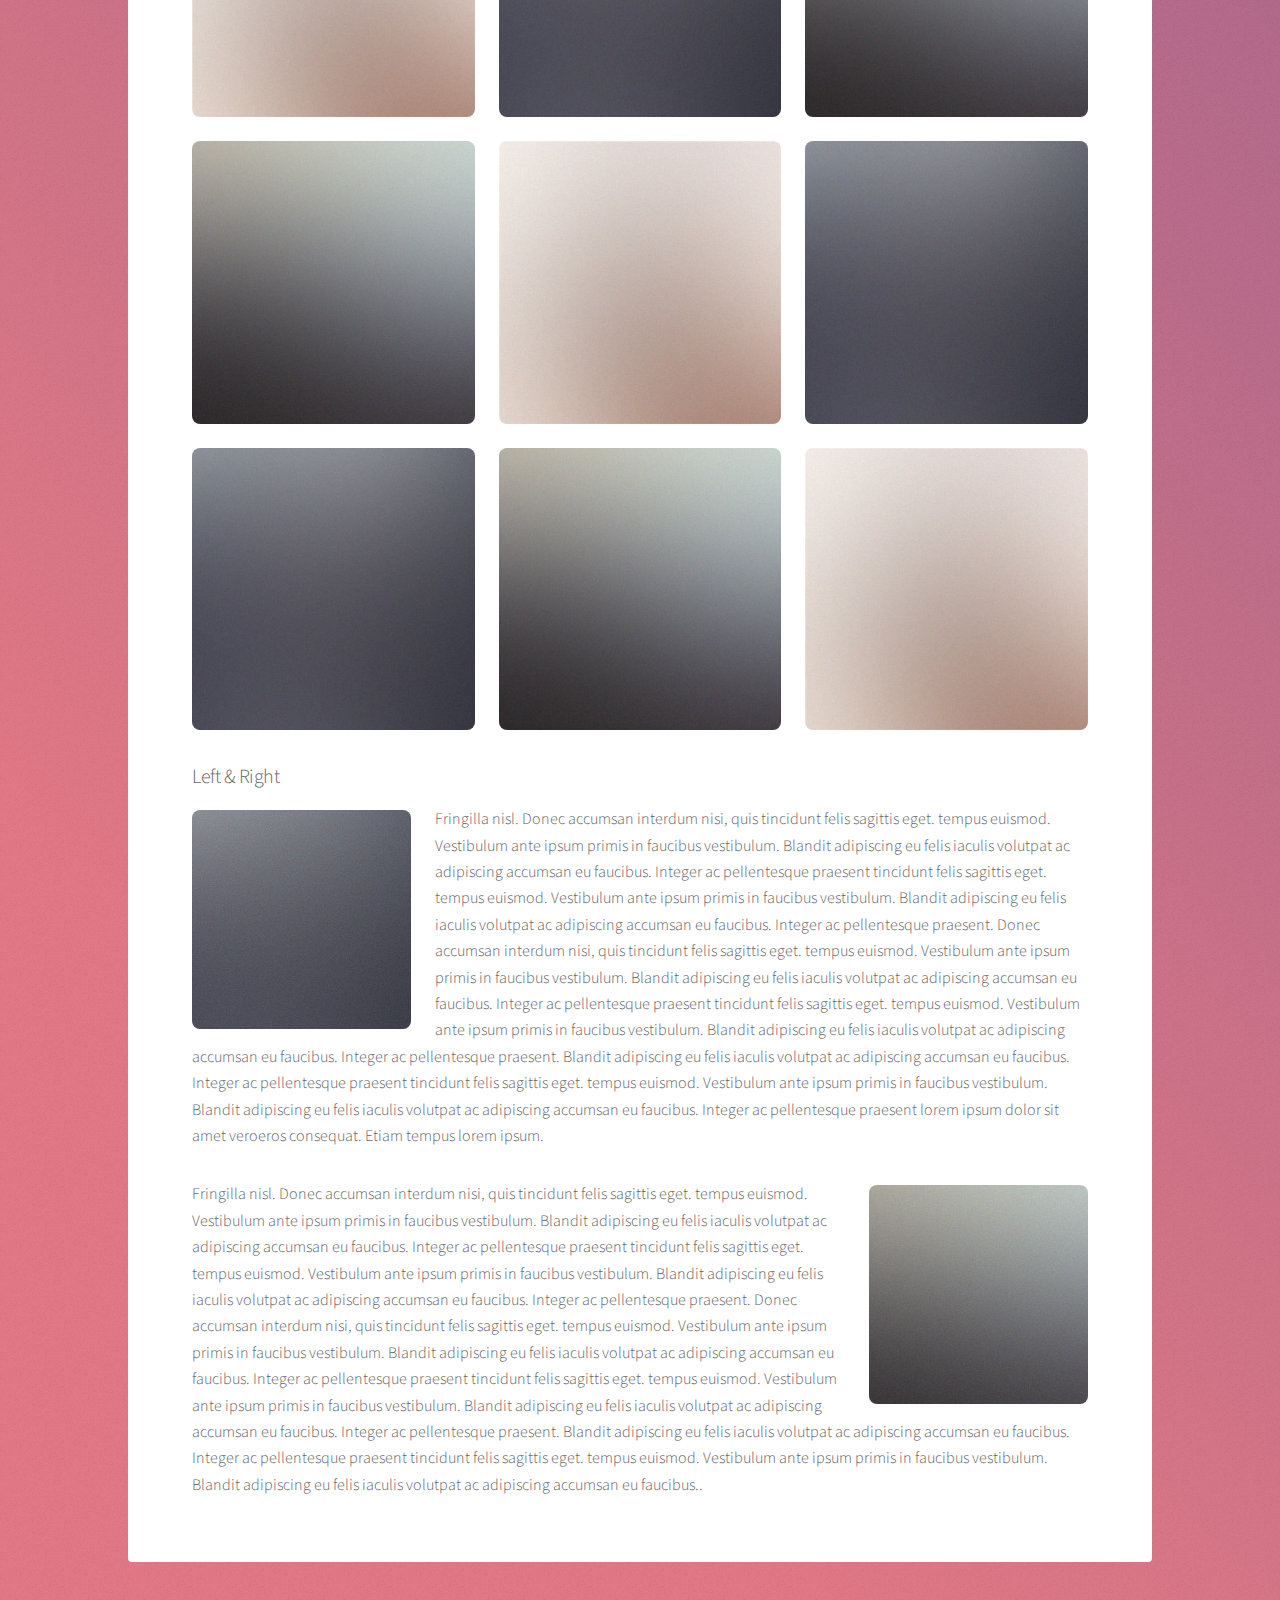
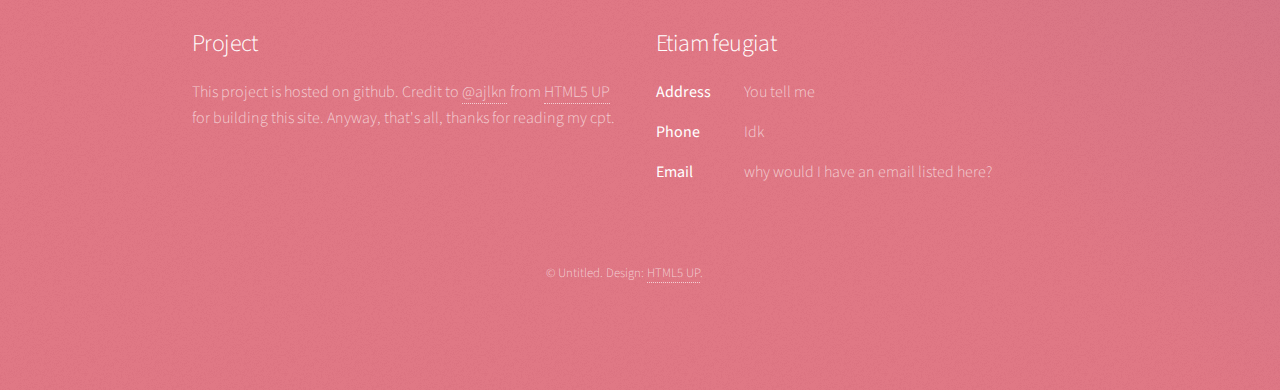
<file: templates/secretelements.html>
<!DOCTYPE HTML>
<!--
	Stellar by HTML5 UP
	html5up.net | @ajlkn
	Free for personal and commercial use under the CCA 3.0 license (html5up.net/license)
-->
<html>
	<head>
		<title>Elements - Stellar by HTML5 UP</title>
		<meta charset="utf-8" />
		<meta name="viewport" content="width=device-width, initial-scale=1, user-scalable=no" />
		<link rel="stylesheet" href="../static/css/main.css" />
		<noscript><link rel="stylesheet" href="../static/css/noscript.css" /></noscript>
		<link rel="shortcut icon" href="{{ url_for('static', filename='favicon.ico') }}">
	</head>
	<body class="is-preload">

		<!-- Wrapper -->
			<div id="wrapper">

				<!-- Header -->
					<header id="header">
						<h1>I don't really know how you found this.</h1>
						<h1>Elements</h1>
						<p>Ipsum dolor sit amet nullam</p>
					</header>

				<!-- Main -->
					<div id="main">

						<!-- Content -->
							<section id="content" class="main">

								<!-- Text -->
									<section>
										<h2>Text</h2>
										<p>This is <b>bold</b> and this is <strong>strong</strong>. This is <i>italic</i> and this is <em>emphasized</em>.
										This is <sup>superscript</sup> text and this is <sub>subscript</sub> text.
										This is <u>underlined</u> and this is code: <code>for (;;) { ... }</code>. Finally, <a href="#">this is a link</a>.</p>
										<hr />
										<p>Nunc lacinia ante nunc ac lobortis. Interdum adipiscing gravida odio porttitor sem non mi integer non faucibus ornare mi ut ante amet placerat aliquet. Volutpat eu sed ante lacinia sapien lorem accumsan varius montes viverra nibh in adipiscing blandit tempus accumsan.</p>
										<hr />
										<h2>Heading Level 2</h2>
										<h3>Heading Level 3</h3>
										<h4>Heading Level 4</h4>
										<hr />
										<h3>Blockquote</h3>
										<blockquote>Fringilla nisl. Donec accumsan interdum nisi, quis tincidunt felis sagittis eget tempus euismod. Vestibulum ante ipsum primis in faucibus vestibulum. Blandit adipiscing eu felis iaculis volutpat ac adipiscing accumsan faucibus. Vestibulum ante ipsum primis in faucibus lorem ipsum dolor sit amet nullam adipiscing eu felis.</blockquote>
										<h3>Preformatted</h3>
										<pre><code>i = 0;

while (!deck.isInOrder()) {
    print 'Iteration ' + i;
    deck.shuffle();
    i++;
}

print 'It took ' + i + ' iterations to sort the deck.';</code></pre>
									</section>

								<!-- Lists -->
									<section>
										<h2>Lists</h2>
										<div class="row">
											<div class="col-6 col-12-medium">
												<h3>Unordered</h3>
												<ul>
													<li>Dolor pulvinar magna etiam.</li>
													<li>Sagittis sed lorem adipiscing.</li>
													<li>Felis enim etiam feugiat.</li>
													<li>Ipsum lorem nullam consequat.</li>
												</ul>
												<h3>Alternate</h3>
												<ul class="alt">
													<li>Dolor pulvinar magna etiam.</li>
													<li>Sagittis sed lorem adipiscing.</li>
													<li>Felis enim etiam feugiat.</li>
													<li>Ipsum lorem nullam consequat.</li>
												</ul>
											</div>
											<div class="col-6 col-12-medium">
												<h3>Ordered</h3>
												<ol>
													<li>Dolor pulvinar etiam.</li>
													<li>Etiam vel felis viverra.</li>
													<li>Felis enim feugiat.</li>
													<li>Dolor pulvinar etiam.</li>
													<li>Etiam vel felis lorem.</li>
													<li>Felis enim et feugiat.</li>
												</ol>
												<h3>Icons</h3>
												<ul class="icons">
													<li><a href="#" class="icon brands fa-twitter"><span class="label">Twitter</span></a></li>
													<li><a href="#" class="icon brands fa-facebook-f"><span class="label">Facebook</span></a></li>
													<li><a href="#" class="icon brands fa-instagram"><span class="label">Instagram</span></a></li>
													<li><a href="#" class="icon brands fa-github"><span class="label">GitHub</span></a></li>
													<li><a href="#" class="icon brands fa-dribbble"><span class="label">Dribbble</span></a></li>
												</ul>
												<ul class="icons">
													<li><a href="#" class="icon brands alt fa-twitter"><span class="label">Twitter</span></a></li>
													<li><a href="#" class="icon brands alt fa-facebook-f"><span class="label">Facebook</span></a></li>
													<li><a href="#" class="icon brands alt fa-instagram"><span class="label">Instagram</span></a></li>
													<li><a href="#" class="icon brands alt fa-github"><span class="label">GitHub</span></a></li>
													<li><a href="#" class="icon brands alt fa-dribbble"><span class="label">Dribbble</span></a></li>
												</ul>
											</div>
										</div>
										<h2>Actions</h2>
										<div class="row">
											<div class="col-6 col-12-medium">
												<ul class="actions">
													<li><a href="#" class="button primary">Default</a></li>
													<li><a href="#" class="button">Default</a></li>
												</ul>
												<ul class="actions small">
													<li><a href="#" class="button primary small">Small</a></li>
													<li><a href="#" class="button small">Small</a></li>
												</ul>
												<ul class="actions stacked">
													<li><a href="#" class="button primary">Default</a></li>
													<li><a href="#" class="button">Default</a></li>
												</ul>
												<ul class="actions stacked">
													<li><a href="#" class="button primary small">Small</a></li>
													<li><a href="#" class="button small">Small</a></li>
												</ul>
											</div>
											<div class="col-6 col-12-medium">
												<ul class="actions stacked">
													<li><a href="#" class="button primary fit">Default</a></li>
													<li><a href="#" class="button fit">Default</a></li>
												</ul>
												<ul class="actions stacked">
													<li><a href="#" class="button primary small fit">Small</a></li>
													<li><a href="#" class="button small fit">Small</a></li>
												</ul>
											</div>
										</div>
									</section>

								<!-- Table -->
									<section>
										<h2>Table</h2>
										<h3>Default</h3>
										<div class="table-wrapper">
											<table>
												<thead>
													<tr>
														<th>Name</th>
														<th>Description</th>
														<th>Price</th>
													</tr>
												</thead>
												<tbody>
													<tr>
														<td>Item One</td>
														<td>Ante turpis integer aliquet porttitor.</td>
														<td>29.99</td>
													</tr>
													<tr>
														<td>Item Two</td>
														<td>Vis ac commodo adipiscing arcu aliquet.</td>
														<td>19.99</td>
													</tr>
													<tr>
														<td>Item Three</td>
														<td> Morbi faucibus arcu accumsan lorem.</td>
														<td>29.99</td>
													</tr>
													<tr>
														<td>Item Four</td>
														<td>Vitae integer tempus condimentum.</td>
														<td>19.99</td>
													</tr>
													<tr>
														<td>Item Five</td>
														<td>Ante turpis integer aliquet porttitor.</td>
														<td>29.99</td>
													</tr>
												</tbody>
												<tfoot>
													<tr>
														<td colspan="2"></td>
														<td>100.00</td>
													</tr>
												</tfoot>
											</table>
										</div>

										<h3>Alternate</h3>
										<div class="table-wrapper">
											<table class="alt">
												<thead>
													<tr>
														<th>Name</th>
														<th>Description</th>
														<th>Price</th>
													</tr>
												</thead>
												<tbody>
													<tr>
														<td>Item One</td>
														<td>Ante turpis integer aliquet porttitor.</td>
														<td>29.99</td>
													</tr>
													<tr>
														<td>Item Two</td>
														<td>Vis ac commodo adipiscing arcu aliquet.</td>
														<td>19.99</td>
													</tr>
													<tr>
														<td>Item Three</td>
														<td> Morbi faucibus arcu accumsan lorem.</td>
														<td>29.99</td>
													</tr>
													<tr>
														<td>Item Four</td>
														<td>Vitae integer tempus condimentum.</td>
														<td>19.99</td>
													</tr>
													<tr>
														<td>Item Five</td>
														<td>Ante turpis integer aliquet porttitor.</td>
														<td>29.99</td>
													</tr>
												</tbody>
												<tfoot>
													<tr>
														<td colspan="2"></td>
														<td>100.00</td>
													</tr>
												</tfoot>
											</table>
										</div>
									</section>

								<!-- Buttons -->
									<section>
										<h3>Buttons</h3>
										<ul class="actions">
											<li><a href="#" class="button primary">Primary</a></li>
											<li><a href="#" class="button">Default</a></li>
										</ul>
										<ul class="actions">
											<li><a href="#" class="button large">Large</a></li>
											<li><a href="#" class="button">Default</a></li>
											<li><a href="#" class="button small">Small</a></li>
										</ul>
										<ul class="actions fit">
											<li><a href="#" class="button primary cc">Fit</a></li>
											<li><a href="#" class="button fit">Fit</a></li>
											<li><a href="#" class="button fit">Fit</a></li>
										</ul>
										<ul class="actions fit small">
											<li><a href="#" class="button primary fit small">Fit + Small</a></li>
											<li><a href="#" class="button fit small">Fit + Small</a></li>
											<li><a href="#" class="button fit small">Fit + Small</a></li>
										</ul>
										<ul class="actions">
											<li><a href="#" class="button primary icon solidfa-download">Icon</a></li>
											<li><a href="#" class="button icon solid fa-upload">Icon</a></li>
											<li><a href="#" class="button icon solid fa-save">Icon</a></li>
										</ul>
										<ul class="actions">
											<li><span class="button primary disabled">Disabled</span></li>
											<li><span class="button disabled">Disabled</span></li>
										</ul>
									</section>

								<!-- Form -->
									<section>
										<h2>Form</h2>
										<form method="post" action="#">
											<div class="row gtr-uniform">
												<div class="col-6 col-12-xsmall">
													<input type="text" name="demo-name" id="demo-name" value="" placeholder="Name" />
												</div>
												<div class="col-6 col-12-xsmall">
													<input type="email" name="demo-email" id="demo-email" value="" placeholder="Email" />
												</div>
												<div class="col-12">
													<select name="demo-category" id="demo-category">
														<option value="">- Category -</option>
														<option value="1">Manufacturing</option>
														<option value="1">Shipping</option>
														<option value="1">Administration</option>
														<option value="1">Human Resources</option>
													</select>
												</div>
												<div class="col-4 col-12-small">
													<input type="radio" id="demo-priority-low" name="demo-priority" checked>
													<label for="demo-priority-low">Low</label>
												</div>
												<div class="col-4 col-12-small">
													<input type="radio" id="demo-priority-normal" name="demo-priority">
													<label for="demo-priority-normal">Normal</label>
												</div>
												<div class="col-4 col-12-small">
													<input type="radio" id="demo-priority-high" name="demo-priority">
													<label for="demo-priority-high">High</label>
												</div>
												<div class="col-6 col-12-small">
													<input type="checkbox" id="demo-copy" name="demo-copy">
													<label for="demo-copy">Email me a copy</label>
												</div>
												<div class="col-6 col-12-small">
													<input type="checkbox" id="demo-human" name="demo-human" checked>
													<label for="demo-human">Not a robot</label>
												</div>
												<div class="col-12">
													<textarea name="demo-message" id="demo-message" placeholder="Enter your message" rows="6"></textarea>
												</div>
												<div class="col-12">
													<ul class="actions">
														<li><input type="submit" value="Send Message" class="primary" /></li>
														<li><input type="reset" value="Reset" /></li>
													</ul>
												</div>
											</div>
										</form>
									</section>

								<!-- Image -->
									<section>
										<h2>Image</h2>
										<h3>Fit</h3>
										<div class="box alt">
											<div class="row gtr-uniform">
												<div class="col-12"><span class="image fit"><img src="../images/pic04.jpg" alt="" /></span></div>
												<div class="col-4"><span class="image fit"><img src="../images/pic01.jpg" alt="" /></span></div>
												<div class="col-4"><span class="image fit"><img src="../images/pic02.jpg" alt="" /></span></div>
												<div class="col-4"><span class="image fit"><img src="../images/pic03.jpg" alt="" /></span></div>
												<div class="col-4"><span class="image fit"><img src="../images/pic03.jpg" alt="" /></span></div>
												<div class="col-4"><span class="image fit"><img src="../images/pic01.jpg" alt="" /></span></div>
												<div class="col-4"><span class="image fit"><img src="../images/pic02.jpg" alt="" /></span></div>
												<div class="col-4"><span class="image fit"><img src="../images/pic02.jpg" alt="" /></span></div>
												<div class="col-4"><span class="image fit"><img src="../images/pic03.jpg" alt="" /></span></div>
												<div class="col-4"><span class="image fit"><img src="../images/pic01.jpg" alt="" /></span></div>
											</div>
										</div>
										<h3>Left &amp; Right</h3>
										<p><span class="image left"><img src="../images/pic05.jpg" alt="" /></span>Fringilla nisl. Donec accumsan interdum nisi, quis tincidunt felis sagittis eget. tempus euismod. Vestibulum ante ipsum primis in faucibus vestibulum. Blandit adipiscing eu felis iaculis volutpat ac adipiscing accumsan eu faucibus. Integer ac pellentesque praesent tincidunt felis sagittis eget. tempus euismod. Vestibulum ante ipsum primis in faucibus vestibulum. Blandit adipiscing eu felis iaculis volutpat ac adipiscing accumsan eu faucibus. Integer ac pellentesque praesent. Donec accumsan interdum nisi, quis tincidunt felis sagittis eget. tempus euismod. Vestibulum ante ipsum primis in faucibus vestibulum. Blandit adipiscing eu felis iaculis volutpat ac adipiscing accumsan eu faucibus. Integer ac pellentesque praesent tincidunt felis sagittis eget. tempus euismod. Vestibulum ante ipsum primis in faucibus vestibulum. Blandit adipiscing eu felis iaculis volutpat ac adipiscing accumsan eu faucibus. Integer ac pellentesque praesent. Blandit adipiscing eu felis iaculis volutpat ac adipiscing accumsan eu faucibus. Integer ac pellentesque praesent tincidunt felis sagittis eget. tempus euismod. Vestibulum ante ipsum primis in faucibus vestibulum. Blandit adipiscing eu felis iaculis volutpat ac adipiscing accumsan eu faucibus. Integer ac pellentesque praesent lorem ipsum dolor sit amet veroeros consequat. Etiam tempus lorem ipsum.</p>
										<p><span class="image right"><img src="../images/pic06.jpg" alt="" /></span>Fringilla nisl. Donec accumsan interdum nisi, quis tincidunt felis sagittis eget. tempus euismod. Vestibulum ante ipsum primis in faucibus vestibulum. Blandit adipiscing eu felis iaculis volutpat ac adipiscing accumsan eu faucibus. Integer ac pellentesque praesent tincidunt felis sagittis eget. tempus euismod. Vestibulum ante ipsum primis in faucibus vestibulum. Blandit adipiscing eu felis iaculis volutpat ac adipiscing accumsan eu faucibus. Integer ac pellentesque praesent. Donec accumsan interdum nisi, quis tincidunt felis sagittis eget. tempus euismod. Vestibulum ante ipsum primis in faucibus vestibulum. Blandit adipiscing eu felis iaculis volutpat ac adipiscing accumsan eu faucibus. Integer ac pellentesque praesent tincidunt felis sagittis eget. tempus euismod. Vestibulum ante ipsum primis in faucibus vestibulum. Blandit adipiscing eu felis iaculis volutpat ac adipiscing accumsan eu faucibus. Integer ac pellentesque praesent. Blandit adipiscing eu felis iaculis volutpat ac adipiscing accumsan eu faucibus. Integer ac pellentesque praesent tincidunt felis sagittis eget. tempus euismod. Vestibulum ante ipsum primis in faucibus vestibulum. Blandit adipiscing eu felis iaculis volutpat ac adipiscing accumsan eu faucibus..</p>
									</section>

							</section>

					</div>

				<!-- Footer -->
					<footer id="footer">
						<section>
							<h2>Project</h2>
							<p>This project is hosted on github. Credit to <a href="https://twitter.com/ajlkn">@ajlkn</a> from <a href="https://html5up.net">HTML5 UP</a>
						for building this site. Anyway, that's all, thanks for reading my cpt.</p>
						</section>
						<section>
							<h2>Etiam feugiat</h2>
							<dl class="alt">
								<dt>Address</dt>
								<dd>You tell me</dd>
								<dt>Phone</dt>
								<dd>Idk</dd>
								<dt>Email</dt>
								<dd>why would I have an email listed here?</dd>
							</dl>
						</section>
						<p class="copyright">&copy; Untitled. Design: <a href="https://html5up.net">HTML5 UP</a>.</p>
					</footer>

			</div>

		<!-- Scripts -->
			<script src="../static/js/jquery.min.js"></script>
			<script src="../static/js/jquery.scrollex.min.js"></script>
			<script src="../static/js/jquery.scrolly.min.js"></script>
			<script src="../static/js/browser.min.js"></script>
			<script src="../static/js/breakpoints.min.js"></script>
			<script src="../static/js/util.js"></script>
			<script src="../static/js/main.js"></script>

	</body>
</html>
</file>
<file: static/css/noscript.css>
/*
	Stellar by HTML5 UP
	html5up.net | @ajlkn
	Free for personal and commercial use under the CCA 3.0 license (html5up.net/license)
*/

/* Header */

	body.is-preload #header.alt > * {
		opacity: 1;
	}

	body.is-preload #header.alt .logo {
		-moz-transform: none;
		-webkit-transform: none;
		-ms-transform: none;
		transform: none;
	}
</file>
<file: static/css/main.css>
@import url(fontawesome-all.min.css);
@import 'https://fonts.googleapis.com/css?family=Source+Sans+Pro:300,400';

/*
	Stellar by HTML5 UP
	html5up.net | @ajlkn
	Free for personal and commercial use under the CCA 3.0 license (html5up.net/license)
*/

html, body, div, span, applet, object,
iframe, h1, h2, h3, h4, h5, h6, p, blockquote,
pre, a, abbr, acronym, address, big, cite,
code, del, dfn, em, img, ins, kbd, q, s, samp,
small, strike, strong, sub, sup, tt, var, b,
u, i, center, dl, dt, dd, ol, ul, li, fieldset,
form, label, legend, table, caption, tbody,
tfoot, thead, tr, th, td, article, aside,
canvas, details, embed, figure, figcaption,
footer, header, hgroup, menu, nav, output, ruby,
section, summary, time, mark, audio, video {
	margin: 0;
	padding: 0;
	border: 0;
	font-size: 100%;
	font: inherit;
	vertical-align: baseline;}

article, aside, details, figcaption, figure,
footer, header, hgroup, menu, nav, section {
	display: block;}

body {
	line-height: 1;
}

ol, ul {
	list-style: none;
}

blockquote, q {
	quotes: none;
}

	blockquote:before, blockquote:after, q:before, q:after {
		content: '';
		content: none;
	}

table {
	border-collapse: collapse;
	border-spacing: 0;
}

body {
	-webkit-text-size-adjust: none;
}

mark {
	background-color: transparent;
	color: inherit;
}

input::-moz-focus-inner {
	border: 0;
	padding: 0;
}

input, select, textarea {
	-moz-appearance: none;
	-webkit-appearance: none;
	-ms-appearance: none;
	appearance: none;
}

/* Basic */

	@-ms-viewport {
		width: device-width;
	}

	body {
		-ms-overflow-style: scrollbar;
	}

	@media screen and (max-width: 480px) {

		html, body {
			min-width: 320px;
		}

	}

	html {
		box-sizing: border-box;
	}

	*, *:before, *:after {
		box-sizing: inherit;
	}

	body {
		background-color: #935d8c;
		background-image: url("images/overlay.png"), -moz-linear-gradient(45deg, #e37682 15%, #5f4d93 85%);
		background-image: url("images/overlay.png"), -webkit-linear-gradient(45deg, #e37682 15%, #5f4d93 85%);
		background-image: url("images/overlay.png"), -ms-linear-gradient(45deg, #e37682 15%, #5f4d93 85%);
		background-image: url("images/overlay.png"), linear-gradient(45deg, #e37682 15%, #5f4d93 85%);
	}

		body.is-preload *, body.is-preload *:before, body.is-preload *:after {
			-moz-animation: none !important;
			-webkit-animation: none !important;
			-ms-animation: none !important;
			animation: none !important;
			-moz-transition: none !important;
			-webkit-transition: none !important;
			-ms-transition: none !important;
			transition: none !important;
		}

/* Type */

	body {
		background-color: #935d8c;
		color: rgba(255, 255, 255, 0.65);
	}

	body, input, select, textarea {
		font-family: "Source Sans Pro", Helvetica, sans-serif;
		font-size: 17pt;
		font-weight: 300;
		line-height: 1.65;
	}

		@media screen and (max-width: 1680px) {

			body, input, select, textarea {
				font-size: 14pt;
			}

		}

		@media screen and (max-width: 1280px) {

			body, input, select, textarea {
				font-size: 12pt;
			}

		}

		@media screen and (max-width: 360px) {

			body, input, select, textarea {
				font-size: 11pt;
			}

		}

	a {
		-moz-transition: color 0.2s ease, border-bottom 0.2s ease;
		-webkit-transition: color 0.2s ease, border-bottom 0.2s ease;
		-ms-transition: color 0.2s ease, border-bottom 0.2s ease;
		transition: color 0.2s ease, border-bottom 0.2s ease;
		text-decoration: none;
		border-bottom: dotted 1px;
		color: inherit;
	}

		a:hover {
			border-bottom-color: transparent;
		}

	strong, b {
		font-weight: 400;
	}

	em, i {
		font-style: italic;
	}

	p {
		margin: 0 0 2em 0;
	}

		p.content {
			-moz-columns: 20em 2;
			-webkit-columns: 20em 2;
			-ms-columns: 20em 2;
			columns: 20em 2;
			-moz-column-gap: 2em;
			-webkit-column-gap: 2em;
			-ms-column-gap: 2em;
			column-gap: 2em;
			text-align: justify;
		}

	h1, h2, h3, h4, h5, h6 {
		font-weight: 300;
		line-height: 1.5;
		margin: 0 0 0.7em 0;
		letter-spacing: -0.025em;
	}

		h1 a, h2 a, h3 a, h4 a, h5 a, h6 a {
			color: inherit;
			text-decoration: none;
		}

	h1 {
		font-size: 2.5em;
		line-height: 1.2;
	}

	h2 {
		font-size: 1.5em;
	}

	h3 {
		font-size: 1.25em;
	}

	h4 {
		font-size: 1.1em;
	}

	h5 {
		font-size: 0.9em;
	}

	h6 {
		font-size: 0.7em;
	}

	@media screen and (max-width: 736px) {

		h1 {
			font-size: 2em;
		}

	}

	sub {
		font-size: 0.8em;
		position: relative;
		top: 0.5em;
	}

	sup {
		font-size: 0.8em;
		position: relative;
		top: -0.5em;
	}

	blockquote {
		border-left: solid 4px;
		font-style: italic;
		margin: 0 0 2em 0;
		padding: 0.5em 0 0.5em 2em;
	}

	code {
		border-radius: 8px;
		border: solid 1px;
		font-family: "Courier New", monospace;
		font-size: 0.9em;
		margin: 0 0.25em;
		padding: 0.25em 0.65em;
	}

	pre {
		-webkit-overflow-scrolling: touch;
		font-family: "Courier New", monospace;
		font-size: 0.9em;
		margin: 0 0 2em 0;
	}

		pre code {
			display: block;
			line-height: 1.75;
			padding: 1em 1.5em;
			overflow-x: auto;
		}

	hr {
		border: 0;
		border-bottom: solid 1px;
		margin: 2em 0;
	}

		hr.major {
			margin: 3em 0;
		}

	.align-left {
		text-align: left;
	}

	.align-center {
		text-align: center;
	}

	.align-right {
		text-align: right;
	}

	input, select, textarea {
		color: #ffffff;
	}

	a:hover {
		color: #ffffff;
	}

	strong, b {
		color: #ffffff;
	}

	h1, h2, h3, h4, h5, h6 {
		color: #ffffff;
	}

	blockquote {
		border-left-color: rgba(255, 255, 255, 0.35);
	}

	code {
		background: rgba(255, 255, 255, 0.075);
		border-color: rgba(255, 255, 255, 0.35);
	}

	hr {
		border-bottom-color: rgba(255, 255, 255, 0.35);
	}

/* Row */

	.row {
		display: flex;
		flex-wrap: wrap;
		box-sizing: border-box;
		align-items: stretch;
	}

		.row > * {
			box-sizing: border-box;
		}

		.row.gtr-uniform > * > :last-child {
			margin-bottom: 0;
		}

		.row.aln-left {
			justify-content: flex-start;
		}

		.row.aln-center {
			justify-content: center;
		}

		.row.aln-right {
			justify-content: flex-end;
		}

		.row.aln-top {
			align-items: flex-start;
		}

		.row.aln-middle {
			align-items: center;
		}

		.row.aln-bottom {
			align-items: flex-end;
		}

		.row > .imp {
			order: -1;
		}

		.row > .col-1 {
			width: 8.33333%;
		}

		.row > .off-1 {
			margin-left: 8.33333%;
		}

		.row > .col-2 {
			width: 16.66667%;
		}

		.row > .off-2 {
			margin-left: 16.66667%;
		}

		.row > .col-3 {
			width: 25%;
		}

		.row > .off-3 {
			margin-left: 25%;
		}

		.row > .col-4 {
			width: 33.33333%;
		}

		.row > .off-4 {
			margin-left: 33.33333%;
		}

		.row > .col-5 {
			width: 41.66667%;
		}

		.row > .off-5 {
			margin-left: 41.66667%;
		}

		.row > .col-6 {
			width: 50%;
		}

		.row > .off-6 {
			margin-left: 50%;
		}

		.row > .col-7 {
			width: 58.33333%;
		}

		.row > .off-7 {
			margin-left: 58.33333%;
		}

		.row > .col-8 {
			width: 66.66667%;
		}

		.row > .off-8 {
			margin-left: 66.66667%;
		}

		.row > .col-9 {
			width: 75%;
		}

		.row > .off-9 {
			margin-left: 75%;
		}

		.row > .col-10 {
			width: 83.33333%;
		}

		.row > .off-10 {
			margin-left: 83.33333%;
		}

		.row > .col-11 {
			width: 91.66667%;
		}

		.row > .off-11 {
			margin-left: 91.66667%;
		}

		.row > .col-12 {
			width: 100%;
		}

		.row > .off-12 {
			margin-left: 100%;
		}

		.row.gtr-0 {
			margin-top: 0;
			margin-left: 0em;
		}

			.row.gtr-0 > * {
				padding: 0 0 0 0em;
			}

			.row.gtr-0.gtr-uniform {
				margin-top: 0em;
			}

				.row.gtr-0.gtr-uniform > * {
					padding-top: 0em;
				}

		.row.gtr-25 {
			margin-top: 0;
			margin-left: -0.375em;
		}

			.row.gtr-25 > * {
				padding: 0 0 0 0.375em;
			}

			.row.gtr-25.gtr-uniform {
				margin-top: -0.375em;
			}

				.row.gtr-25.gtr-uniform > * {
					padding-top: 0.375em;
				}

		.row.gtr-50 {
			margin-top: 0;
			margin-left: -0.75em;
		}

			.row.gtr-50 > * {
				padding: 0 0 0 0.75em;
			}

			.row.gtr-50.gtr-uniform {
				margin-top: -0.75em;
			}

				.row.gtr-50.gtr-uniform > * {
					padding-top: 0.75em;
				}

		.row {
			margin-top: 0;
			margin-left: -1.5em;
		}

			.row > * {
				padding: 0 0 0 1.5em;
			}

			.row.gtr-uniform {
				margin-top: -1.5em;
			}

				.row.gtr-uniform > * {
					padding-top: 1.5em;
				}

		.row.gtr-150 {
			margin-top: 0;
			margin-left: -2.25em;
		}

			.row.gtr-150 > * {
				padding: 0 0 0 2.25em;
			}

			.row.gtr-150.gtr-uniform {
				margin-top: -2.25em;
			}

				.row.gtr-150.gtr-uniform > * {
					padding-top: 2.25em;
				}

		.row.gtr-200 {
			margin-top: 0;
			margin-left: -3em;
		}

			.row.gtr-200 > * {
				padding: 0 0 0 3em;
			}

			.row.gtr-200.gtr-uniform {
				margin-top: -3em;
			}

				.row.gtr-200.gtr-uniform > * {
					padding-top: 3em;
				}

		@media screen and (max-width: 1680px) {

			.row {
				display: flex;
				flex-wrap: wrap;
				box-sizing: border-box;
				align-items: stretch;
			}

				.row > * {
					box-sizing: border-box;
				}

				.row.gtr-uniform > * > :last-child {
					margin-bottom: 0;
				}

				.row.aln-left {
					justify-content: flex-start;
				}

				.row.aln-center {
					justify-content: center;
				}

				.row.aln-right {
					justify-content: flex-end;
				}

				.row.aln-top {
					align-items: flex-start;
				}

				.row.aln-middle {
					align-items: center;
				}

				.row.aln-bottom {
					align-items: flex-end;
				}

				.row > .imp-xlarge {
					order: -1;
				}

				.row > .col-1-xlarge {
					width: 8.33333%;
				}

				.row > .off-1-xlarge {
					margin-left: 8.33333%;
				}

				.row > .col-2-xlarge {
					width: 16.66667%;
				}

				.row > .off-2-xlarge {
					margin-left: 16.66667%;
				}

				.row > .col-3-xlarge {
					width: 25%;
				}

				.row > .off-3-xlarge {
					margin-left: 25%;
				}

				.row > .col-4-xlarge {
					width: 33.33333%;
				}

				.row > .off-4-xlarge {
					margin-left: 33.33333%;
				}

				.row > .col-5-xlarge {
					width: 41.66667%;
				}

				.row > .off-5-xlarge {
					margin-left: 41.66667%;
				}

				.row > .col-6-xlarge {
					width: 50%;
				}

				.row > .off-6-xlarge {
					margin-left: 50%;
				}

				.row > .col-7-xlarge {
					width: 58.33333%;
				}

				.row > .off-7-xlarge {
					margin-left: 58.33333%;
				}

				.row > .col-8-xlarge {
					width: 66.66667%;
				}

				.row > .off-8-xlarge {
					margin-left: 66.66667%;
				}

				.row > .col-9-xlarge {
					width: 75%;
				}

				.row > .off-9-xlarge {
					margin-left: 75%;
				}

				.row > .col-10-xlarge {
					width: 83.33333%;
				}

				.row > .off-10-xlarge {
					margin-left: 83.33333%;
				}

				.row > .col-11-xlarge {
					width: 91.66667%;
				}

				.row > .off-11-xlarge {
					margin-left: 91.66667%;
				}

				.row > .col-12-xlarge {
					width: 100%;
				}

				.row > .off-12-xlarge {
					margin-left: 100%;
				}

				.row.gtr-0 {
					margin-top: 0;
					margin-left: 0em;
				}

					.row.gtr-0 > * {
						padding: 0 0 0 0em;
					}

					.row.gtr-0.gtr-uniform {
						margin-top: 0em;
					}

						.row.gtr-0.gtr-uniform > * {
							padding-top: 0em;
						}

				.row.gtr-25 {
					margin-top: 0;
					margin-left: -0.375em;
				}

					.row.gtr-25 > * {
						padding: 0 0 0 0.375em;
					}

					.row.gtr-25.gtr-uniform {
						margin-top: -0.375em;
					}

						.row.gtr-25.gtr-uniform > * {
							padding-top: 0.375em;
						}

				.row.gtr-50 {
					margin-top: 0;
					margin-left: -0.75em;
				}

					.row.gtr-50 > * {
						padding: 0 0 0 0.75em;
					}

					.row.gtr-50.gtr-uniform {
						margin-top: -0.75em;
					}

						.row.gtr-50.gtr-uniform > * {
							padding-top: 0.75em;
						}

				.row {
					margin-top: 0;
					margin-left: -1.5em;
				}

					.row > * {
						padding: 0 0 0 1.5em;
					}

					.row.gtr-uniform {
						margin-top: -1.5em;
					}

						.row.gtr-uniform > * {
							padding-top: 1.5em;
						}

				.row.gtr-150 {
					margin-top: 0;
					margin-left: -2.25em;
				}

					.row.gtr-150 > * {
						padding: 0 0 0 2.25em;
					}

					.row.gtr-150.gtr-uniform {
						margin-top: -2.25em;
					}

						.row.gtr-150.gtr-uniform > * {
							padding-top: 2.25em;
						}

				.row.gtr-200 {
					margin-top: 0;
					margin-left: -3em;
				}

					.row.gtr-200 > * {
						padding: 0 0 0 3em;
					}

					.row.gtr-200.gtr-uniform {
						margin-top: -3em;
					}

						.row.gtr-200.gtr-uniform > * {
							padding-top: 3em;
						}

		}

		@media screen and (max-width: 1280px) {

			.row {
				display: flex;
				flex-wrap: wrap;
				box-sizing: border-box;
				align-items: stretch;
			}

				.row > * {
					box-sizing: border-box;
				}

				.row.gtr-uniform > * > :last-child {
					margin-bottom: 0;
				}

				.row.aln-left {
					justify-content: flex-start;
				}

				.row.aln-center {
					justify-content: center;
				}

				.row.aln-right {
					justify-content: flex-end;
				}

				.row.aln-top {
					align-items: flex-start;
				}

				.row.aln-middle {
					align-items: center;
				}

				.row.aln-bottom {
					align-items: flex-end;
				}

				.row > .imp-large {
					order: -1;
				}

				.row > .col-1-large {
					width: 8.33333%;
				}

				.row > .off-1-large {
					margin-left: 8.33333%;
				}

				.row > .col-2-large {
					width: 16.66667%;
				}

				.row > .off-2-large {
					margin-left: 16.66667%;
				}

				.row > .col-3-large {
					width: 25%;
				}

				.row > .off-3-large {
					margin-left: 25%;
				}

				.row > .col-4-large {
					width: 33.33333%;
				}

				.row > .off-4-large {
					margin-left: 33.33333%;
				}

				.row > .col-5-large {
					width: 41.66667%;
				}

				.row > .off-5-large {
					margin-left: 41.66667%;
				}

				.row > .col-6-large {
					width: 50%;
				}

				.row > .off-6-large {
					margin-left: 50%;
				}

				.row > .col-7-large {
					width: 58.33333%;
				}

				.row > .off-7-large {
					margin-left: 58.33333%;
				}

				.row > .col-8-large {
					width: 66.66667%;
				}

				.row > .off-8-large {
					margin-left: 66.66667%;
				}

				.row > .col-9-large {
					width: 75%;
				}

				.row > .off-9-large {
					margin-left: 75%;
				}

				.row > .col-10-large {
					width: 83.33333%;
				}

				.row > .off-10-large {
					margin-left: 83.33333%;
				}

				.row > .col-11-large {
					width: 91.66667%;
				}

				.row > .off-11-large {
					margin-left: 91.66667%;
				}

				.row > .col-12-large {
					width: 100%;
				}

				.row > .off-12-large {
					margin-left: 100%;
				}

				.row.gtr-0 {
					margin-top: 0;
					margin-left: 0em;
				}

					.row.gtr-0 > * {
						padding: 0 0 0 0em;
					}

					.row.gtr-0.gtr-uniform {
						margin-top: 0em;
					}

						.row.gtr-0.gtr-uniform > * {
							padding-top: 0em;
						}

				.row.gtr-25 {
					margin-top: 0;
					margin-left: -0.375em;
				}

					.row.gtr-25 > * {
						padding: 0 0 0 0.375em;
					}

					.row.gtr-25.gtr-uniform {
						margin-top: -0.375em;
					}

						.row.gtr-25.gtr-uniform > * {
							padding-top: 0.375em;
						}

				.row.gtr-50 {
					margin-top: 0;
					margin-left: -0.75em;
				}

					.row.gtr-50 > * {
						padding: 0 0 0 0.75em;
					}

					.row.gtr-50.gtr-uniform {
						margin-top: -0.75em;
					}

						.row.gtr-50.gtr-uniform > * {
							padding-top: 0.75em;
						}

				.row {
					margin-top: 0;
					margin-left: -1.5em;
				}

					.row > * {
						padding: 0 0 0 1.5em;
					}

					.row.gtr-uniform {
						margin-top: -1.5em;
					}

						.row.gtr-uniform > * {
							padding-top: 1.5em;
						}

				.row.gtr-150 {
					margin-top: 0;
					margin-left: -2.25em;
				}

					.row.gtr-150 > * {
						padding: 0 0 0 2.25em;
					}

					.row.gtr-150.gtr-uniform {
						margin-top: -2.25em;
					}

						.row.gtr-150.gtr-uniform > * {
							padding-top: 2.25em;
						}

				.row.gtr-200 {
					margin-top: 0;
					margin-left: -3em;
				}

					.row.gtr-200 > * {
						padding: 0 0 0 3em;
					}

					.row.gtr-200.gtr-uniform {
						margin-top: -3em;
					}

						.row.gtr-200.gtr-uniform > * {
							padding-top: 3em;
						}

		}

		@media screen and (max-width: 980px) {

			.row {
				display: flex;
				flex-wrap: wrap;
				box-sizing: border-box;
				align-items: stretch;
			}

				.row > * {
					box-sizing: border-box;
				}

				.row.gtr-uniform > * > :last-child {
					margin-bottom: 0;
				}

				.row.aln-left {
					justify-content: flex-start;
				}

				.row.aln-center {
					justify-content: center;
				}

				.row.aln-right {
					justify-content: flex-end;
				}

				.row.aln-top {
					align-items: flex-start;
				}

				.row.aln-middle {
					align-items: center;
				}

				.row.aln-bottom {
					align-items: flex-end;
				}

				.row > .imp-medium {
					order: -1;
				}

				.row > .col-1-medium {
					width: 8.33333%;
				}

				.row > .off-1-medium {
					margin-left: 8.33333%;
				}

				.row > .col-2-medium {
					width: 16.66667%;
				}

				.row > .off-2-medium {
					margin-left: 16.66667%;
				}

				.row > .col-3-medium {
					width: 25%;
				}

				.row > .off-3-medium {
					margin-left: 25%;
				}

				.row > .col-4-medium {
					width: 33.33333%;
				}

				.row > .off-4-medium {
					margin-left: 33.33333%;
				}

				.row > .col-5-medium {
					width: 41.66667%;
				}

				.row > .off-5-medium {
					margin-left: 41.66667%;
				}

				.row > .col-6-medium {
					width: 50%;
				}

				.row > .off-6-medium {
					margin-left: 50%;
				}

				.row > .col-7-medium {
					width: 58.33333%;
				}

				.row > .off-7-medium {
					margin-left: 58.33333%;
				}

				.row > .col-8-medium {
					width: 66.66667%;
				}

				.row > .off-8-medium {
					margin-left: 66.66667%;
				}

				.row > .col-9-medium {
					width: 75%;
				}

				.row > .off-9-medium {
					margin-left: 75%;
				}

				.row > .col-10-medium {
					width: 83.33333%;
				}

				.row > .off-10-medium {
					margin-left: 83.33333%;
				}

				.row > .col-11-medium {
					width: 91.66667%;
				}

				.row > .off-11-medium {
					margin-left: 91.66667%;
				}

				.row > .col-12-medium {
					width: 100%;
				}

				.row > .off-12-medium {
					margin-left: 100%;
				}

				.row.gtr-0 {
					margin-top: 0;
					margin-left: 0em;
				}

					.row.gtr-0 > * {
						padding: 0 0 0 0em;
					}

					.row.gtr-0.gtr-uniform {
						margin-top: 0em;
					}

						.row.gtr-0.gtr-uniform > * {
							padding-top: 0em;
						}

				.row.gtr-25 {
					margin-top: 0;
					margin-left: -0.375em;
				}

					.row.gtr-25 > * {
						padding: 0 0 0 0.375em;
					}

					.row.gtr-25.gtr-uniform {
						margin-top: -0.375em;
					}

						.row.gtr-25.gtr-uniform > * {
							padding-top: 0.375em;
						}

				.row.gtr-50 {
					margin-top: 0;
					margin-left: -0.75em;
				}

					.row.gtr-50 > * {
						padding: 0 0 0 0.75em;
					}

					.row.gtr-50.gtr-uniform {
						margin-top: -0.75em;
					}

						.row.gtr-50.gtr-uniform > * {
							padding-top: 0.75em;
						}

				.row {
					margin-top: 0;
					margin-left: -1.5em;
				}

					.row > * {
						padding: 0 0 0 1.5em;
					}

					.row.gtr-uniform {
						margin-top: -1.5em;
					}

						.row.gtr-uniform > * {
							padding-top: 1.5em;
						}

				.row.gtr-150 {
					margin-top: 0;
					margin-left: -2.25em;
				}

					.row.gtr-150 > * {
						padding: 0 0 0 2.25em;
					}

					.row.gtr-150.gtr-uniform {
						margin-top: -2.25em;
					}

						.row.gtr-150.gtr-uniform > * {
							padding-top: 2.25em;
						}

				.row.gtr-200 {
					margin-top: 0;
					margin-left: -3em;
				}

					.row.gtr-200 > * {
						padding: 0 0 0 3em;
					}

					.row.gtr-200.gtr-uniform {
						margin-top: -3em;
					}

						.row.gtr-200.gtr-uniform > * {
							padding-top: 3em;
						}

		}

		@media screen and (max-width: 736px) {

			.row {
				display: flex;
				flex-wrap: wrap;
				box-sizing: border-box;
				align-items: stretch;
			}

				.row > * {
					box-sizing: border-box;
				}

				.row.gtr-uniform > * > :last-child {
					margin-bottom: 0;
				}

				.row.aln-left {
					justify-content: flex-start;
				}

				.row.aln-center {
					justify-content: center;
				}

				.row.aln-right {
					justify-content: flex-end;
				}

				.row.aln-top {
					align-items: flex-start;
				}

				.row.aln-middle {
					align-items: center;
				}

				.row.aln-bottom {
					align-items: flex-end;
				}

				.row > .imp-small {
					order: -1;
				}

				.row > .col-1-small {
					width: 8.33333%;
				}

				.row > .off-1-small {
					margin-left: 8.33333%;
				}

				.row > .col-2-small {
					width: 16.66667%;
				}

				.row > .off-2-small {
					margin-left: 16.66667%;
				}

				.row > .col-3-small {
					width: 25%;
				}

				.row > .off-3-small {
					margin-left: 25%;
				}

				.row > .col-4-small {
					width: 33.33333%;
				}

				.row > .off-4-small {
					margin-left: 33.33333%;
				}

				.row > .col-5-small {
					width: 41.66667%;
				}

				.row > .off-5-small {
					margin-left: 41.66667%;
				}

				.row > .col-6-small {
					width: 50%;
				}

				.row > .off-6-small {
					margin-left: 50%;
				}

				.row > .col-7-small {
					width: 58.33333%;
				}

				.row > .off-7-small {
					margin-left: 58.33333%;
				}

				.row > .col-8-small {
					width: 66.66667%;
				}

				.row > .off-8-small {
					margin-left: 66.66667%;
				}

				.row > .col-9-small {
					width: 75%;
				}

				.row > .off-9-small {
					margin-left: 75%;
				}

				.row > .col-10-small {
					width: 83.33333%;
				}

				.row > .off-10-small {
					margin-left: 83.33333%;
				}

				.row > .col-11-small {
					width: 91.66667%;
				}

				.row > .off-11-small {
					margin-left: 91.66667%;
				}

				.row > .col-12-small {
					width: 100%;
				}

				.row > .off-12-small {
					margin-left: 100%;
				}

				.row.gtr-0 {
					margin-top: 0;
					margin-left: 0em;
				}

					.row.gtr-0 > * {
						padding: 0 0 0 0em;
					}

					.row.gtr-0.gtr-uniform {
						margin-top: 0em;
					}

						.row.gtr-0.gtr-uniform > * {
							padding-top: 0em;
						}

				.row.gtr-25 {
					margin-top: 0;
					margin-left: -0.25em;
				}

					.row.gtr-25 > * {
						padding: 0 0 0 0.25em;
					}

					.row.gtr-25.gtr-uniform {
						margin-top: -0.25em;
					}

						.row.gtr-25.gtr-uniform > * {
							padding-top: 0.25em;
						}

				.row.gtr-50 {
					margin-top: 0;
					margin-left: -0.5em;
				}

					.row.gtr-50 > * {
						padding: 0 0 0 0.5em;
					}

					.row.gtr-50.gtr-uniform {
						margin-top: -0.5em;
					}

						.row.gtr-50.gtr-uniform > * {
							padding-top: 0.5em;
						}

				.row {
					margin-top: 0;
					margin-left: -1em;
				}

					.row > * {
						padding: 0 0 0 1em;
					}

					.row.gtr-uniform {
						margin-top: -1em;
					}

						.row.gtr-uniform > * {
							padding-top: 1em;
						}

				.row.gtr-150 {
					margin-top: 0;
					margin-left: -1.5em;
				}

					.row.gtr-150 > * {
						padding: 0 0 0 1.5em;
					}

					.row.gtr-150.gtr-uniform {
						margin-top: -1.5em;
					}

						.row.gtr-150.gtr-uniform > * {
							padding-top: 1.5em;
						}

				.row.gtr-200 {
					margin-top: 0;
					margin-left: -2em;
				}

					.row.gtr-200 > * {
						padding: 0 0 0 2em;
					}

					.row.gtr-200.gtr-uniform {
						margin-top: -2em;
					}

						.row.gtr-200.gtr-uniform > * {
							padding-top: 2em;
						}

		}

		@media screen and (max-width: 480px) {

			.row {
				display: flex;
				flex-wrap: wrap;
				box-sizing: border-box;
				align-items: stretch;
			}

				.row > * {
					box-sizing: border-box;
				}

				.row.gtr-uniform > * > :last-child {
					margin-bottom: 0;
				}

				.row.aln-left {
					justify-content: flex-start;
				}

				.row.aln-center {
					justify-content: center;
				}

				.row.aln-right {
					justify-content: flex-end;
				}

				.row.aln-top {
					align-items: flex-start;
				}

				.row.aln-middle {
					align-items: center;
				}

				.row.aln-bottom {
					align-items: flex-end;
				}

				.row > .imp-xsmall {
					order: -1;
				}

				.row > .col-1-xsmall {
					width: 8.33333%;
				}

				.row > .off-1-xsmall {
					margin-left: 8.33333%;
				}

				.row > .col-2-xsmall {
					width: 16.66667%;
				}

				.row > .off-2-xsmall {
					margin-left: 16.66667%;
				}

				.row > .col-3-xsmall {
					width: 25%;
				}

				.row > .off-3-xsmall {
					margin-left: 25%;
				}

				.row > .col-4-xsmall {
					width: 33.33333%;
				}

				.row > .off-4-xsmall {
					margin-left: 33.33333%;
				}

				.row > .col-5-xsmall {
					width: 41.66667%;
				}

				.row > .off-5-xsmall {
					margin-left: 41.66667%;
				}

				.row > .col-6-xsmall {
					width: 50%;
				}

				.row > .off-6-xsmall {
					margin-left: 50%;
				}

				.row > .col-7-xsmall {
					width: 58.33333%;
				}

				.row > .off-7-xsmall {
					margin-left: 58.33333%;
				}

				.row > .col-8-xsmall {
					width: 66.66667%;
				}

				.row > .off-8-xsmall {
					margin-left: 66.66667%;
				}

				.row > .col-9-xsmall {
					width: 75%;
				}

				.row > .off-9-xsmall {
					margin-left: 75%;
				}

				.row > .col-10-xsmall {
					width: 83.33333%;
				}

				.row > .off-10-xsmall {
					margin-left: 83.33333%;
				}

				.row > .col-11-xsmall {
					width: 91.66667%;
				}

				.row > .off-11-xsmall {
					margin-left: 91.66667%;
				}

				.row > .col-12-xsmall {
					width: 100%;
				}

				.row > .off-12-xsmall {
					margin-left: 100%;
				}

				.row.gtr-0 {
					margin-top: 0;
					margin-left: 0em;
				}

					.row.gtr-0 > * {
						padding: 0 0 0 0em;
					}

					.row.gtr-0.gtr-uniform {
						margin-top: 0em;
					}

						.row.gtr-0.gtr-uniform > * {
							padding-top: 0em;
						}

				.row.gtr-25 {
					margin-top: 0;
					margin-left: -0.3125em;
				}

					.row.gtr-25 > * {
						padding: 0 0 0 0.3125em;
					}

					.row.gtr-25.gtr-uniform {
						margin-top: -0.3125em;
					}

						.row.gtr-25.gtr-uniform > * {
							padding-top: 0.3125em;
						}

				.row.gtr-50 {
					margin-top: 0;
					margin-left: -0.625em;
				}

					.row.gtr-50 > * {
						padding: 0 0 0 0.625em;
					}

					.row.gtr-50.gtr-uniform {
						margin-top: -0.625em;
					}

						.row.gtr-50.gtr-uniform > * {
							padding-top: 0.625em;
						}

				.row {
					margin-top: 0;
					margin-left: -1.25em;
				}

					.row > * {
						padding: 0 0 0 1.25em;
					}

					.row.gtr-uniform {
						margin-top: -1.25em;
					}

						.row.gtr-uniform > * {
							padding-top: 1.25em;
						}

				.row.gtr-150 {
					margin-top: 0;
					margin-left: -1.875em;
				}

					.row.gtr-150 > * {
						padding: 0 0 0 1.875em;
					}

					.row.gtr-150.gtr-uniform {
						margin-top: -1.875em;
					}

						.row.gtr-150.gtr-uniform > * {
							padding-top: 1.875em;
						}

				.row.gtr-200 {
					margin-top: 0;
					margin-left: -2.5em;
				}

					.row.gtr-200 > * {
						padding: 0 0 0 2.5em;
					}

					.row.gtr-200.gtr-uniform {
						margin-top: -2.5em;
					}

						.row.gtr-200.gtr-uniform > * {
							padding-top: 2.5em;
						}

		}

/* Box */

	.box {
		border-radius: 8px;
		border: solid;
		margin-bottom: 2em;
		padding: 1.5em;
	}

		.box > :last-child,
		.box > :last-child > :last-child,
		.box > :last-child > :last-child > :last-child {
			margin-bottom: 0;
		}

		.box.alt {
			border: 0;
			border-radius: 0;
			padding: 0;
		}

	.box {
		border-color: rgba(255, 255, 255, 0.35);
	}

/* Button */

	input[type="submit"],
	input[type="reset"],
	input[type="button"],
	button,
	.button {
		-moz-appearance: none;
		-webkit-appearance: none;
		-ms-appearance: none;
		appearance: none;
		-moz-transition: background-color 0.2s ease-in-out, color 0.2s ease-in-out;
		-webkit-transition: background-color 0.2s ease-in-out, color 0.2s ease-in-out;
		-ms-transition: background-color 0.2s ease-in-out, color 0.2s ease-in-out;
		transition: background-color 0.2s ease-in-out, color 0.2s ease-in-out;
		border-radius: 8px;
		border: 0;
		cursor: pointer;
		display: inline-block;
		font-weight: 300;
		height: 2.75em;
		line-height: 2.75em;
		min-width: 9.25em;
		padding: 0 1.5em;
		text-align: center;
		text-decoration: none;
		white-space: nowrap;
	}

		input[type="submit"].icon,
		input[type="reset"].icon,
		input[type="button"].icon,
		button.icon,
		.button.icon {
			padding-left: 1.35em;
		}

			input[type="submit"].icon:before,
			input[type="reset"].icon:before,
			input[type="button"].icon:before,
			button.icon:before,
			.button.icon:before {
				margin-right: 0.5em;
			}

		input[type="submit"].fit,
		input[type="reset"].fit,
		input[type="button"].fit,
		button.fit,
		.button.fit {
			width: 100%;
		}

		input[type="submit"].small,
		input[type="reset"].small,
		input[type="button"].small,
		button.small,
		.button.small {
			font-size: 0.8em;
		}

		input[type="submit"].large,
		input[type="reset"].large,
		input[type="button"].large,
		button.large,
		.button.large {
			font-size: 1.35em;
		}

		input[type="submit"].disabled, input[type="submit"]:disabled,
		input[type="reset"].disabled,
		input[type="reset"]:disabled,
		input[type="button"].disabled,
		input[type="button"]:disabled,
		button.disabled,
		button:disabled,
		.button.disabled,
		.button:disabled {
			pointer-events: none;
			opacity: 0.25;
		}

		@media screen and (max-width: 736px) {

			input[type="submit"],
			input[type="reset"],
			input[type="button"],
			button,
			.button {
				min-width: 0;
			}

		}

	input[type="submit"],
	input[type="reset"],
	input[type="button"],
	button,
	.button {
		background-color: transparent;
		box-shadow: inset 0 0 0 1px rgba(255, 255, 255, 0.35);
		color: #ffffff !important;
	}

		input[type="submit"]:hover,
		input[type="reset"]:hover,
		input[type="button"]:hover,
		button:hover,
		.button:hover {
			background-color: rgba(255, 255, 255, 0.075);
		}

		input[type="submit"]:active,
		input[type="reset"]:active,
		input[type="button"]:active,
		button:active,
		.button:active {
			background-color: rgba(255, 255, 255, 0.2);
		}

		input[type="submit"].icon:before,
		input[type="reset"].icon:before,
		input[type="button"].icon:before,
		button.icon:before,
		.button.icon:before {
			color: rgba(255, 255, 255, 0.5);
		}

		input[type="submit"].primary,
		input[type="reset"].primary,
		input[type="button"].primary,
		button.primary,
		.button.primary {
			background-color: #8cc9f0;
			color: #ffffff !important;
			box-shadow: none;
		}

			input[type="submit"].primary:hover,
			input[type="reset"].primary:hover,
			input[type="button"].primary:hover,
			button.primary:hover,
			.button.primary:hover {
				background-color: #9acff2;
			}

			input[type="submit"].primary:active,
			input[type="reset"].primary:active,
			input[type="button"].primary:active,
			button.primary:active,
			.button.primary:active {
				background-color: #7ec3ee;
			}

			input[type="submit"].primary.icon:before,
			input[type="reset"].primary.icon:before,
			input[type="button"].primary.icon:before,
			button.primary.icon:before,
			.button.primary.icon:before {
				color: #ffffff !important;
			}

/* Form */

	form {
		margin: 0 0 2em 0;
	}

	label {
		display: block;
		font-size: 0.9em;
		font-weight: 400;
		margin: 0 0 1em 0;
	}

	input[type="text"],
	input[type="password"],
	input[type="email"],
	select,
	textarea {
		-moz-appearance: none;
		-webkit-appearance: none;
		-ms-appearance: none;
		appearance: none;
		border-radius: 8px;
		border: solid 1px;
		color: inherit;
		display: block;
		outline: 0;
		padding: 0 1em;
		text-decoration: none;
		width: 100%;
	}

		input[type="text"]:invalid,
		input[type="password"]:invalid,
		input[type="email"]:invalid,
		select:invalid,
		textarea:invalid {
			box-shadow: none;
		}

	select {
		background-size: 1.25rem;
		background-repeat: no-repeat;
		background-position: calc(100% - 1rem) center;
		height: 2.75em;
		padding-right: 2.75em;
		text-overflow: ellipsis;
	}

		select:focus::-ms-value {
			background-color: transparent;
		}

		select::-ms-expand {
			display: none;
		}

	input[type="text"],
	input[type="password"],
	input[type="email"],
	select {
		height: 2.75em;
	}

	textarea {
		padding: 0.75em 1em;
	}

	input[type="checkbox"],
	input[type="radio"] {
		-moz-appearance: none;
		-webkit-appearance: none;
		-ms-appearance: none;
		appearance: none;
		display: block;
		float: left;
		margin-right: -2em;
		opacity: 0;
		width: 1em;
		z-index: -1;
	}

		input[type="checkbox"] + label,
		input[type="radio"] + label {
			text-decoration: none;
			cursor: pointer;
			display: inline-block;
			font-size: 1em;
			font-weight: 300;
			padding-left: 2.4em;
			padding-right: 0.75em;
			position: relative;
		}

			input[type="checkbox"] + label:before,
			input[type="radio"] + label:before {
				-moz-osx-font-smoothing: grayscale;
				-webkit-font-smoothing: antialiased;
				display: inline-block;
				font-style: normal;
				font-variant: normal;
				text-rendering: auto;
				line-height: 1;
				text-transform: none !important;
				font-family: 'Font Awesome 5 Free';
				font-weight: 900;
			}

			input[type="checkbox"] + label:before,
			input[type="radio"] + label:before {
				border-radius: 8px;
				border: solid 1px;
				content: '';
				display: inline-block;
				font-size: 0.8em;
				height: 2.0625em;
				left: 0;
				line-height: 2.0625em;
				position: absolute;
				text-align: center;
				top: 0;
				width: 2.0625em;
			}

		input[type="checkbox"]:checked + label:before,
		input[type="radio"]:checked + label:before {
			content: '\f00c';
		}

	input[type="checkbox"] + label:before {
		border-radius: 8px;
	}

	input[type="radio"] + label:before {
		border-radius: 100%;
	}

	::-webkit-input-placeholder {
		opacity: 1.0;
	}

	:-moz-placeholder {
		opacity: 1.0;
	}

	::-moz-placeholder {
		opacity: 1.0;
	}

	:-ms-input-placeholder {
		opacity: 1.0;
	}

	label {
		color: #ffffff;
	}

	input[type="text"],
	input[type="password"],
	input[type="email"],
	select,
	textarea {
		background-color: rgba(255, 255, 255, 0.075);
		border-color: rgba(255, 255, 255, 0.35);
	}

		input[type="text"]:focus,
		input[type="password"]:focus,
		input[type="email"]:focus,
		select:focus,
		textarea:focus {
			border-color: #8cc9f0;
			box-shadow: 0 0 0 1px #8cc9f0;
		}

	select {
		background-image: url("data:image/svg+xml;charset=utf8,%3Csvg xmlns='http://www.w3.org/2000/svg' width='40' height='40' preserveAspectRatio='none' viewBox='0 0 40 40'%3E%3Cpath d='M9.4,12.3l10.4,10.4l10.4-10.4c0.2-0.2,0.5-0.4,0.9-0.4c0.3,0,0.6,0.1,0.9,0.4l3.3,3.3c0.2,0.2,0.4,0.5,0.4,0.9 c0,0.4-0.1,0.6-0.4,0.9L20.7,31.9c-0.2,0.2-0.5,0.4-0.9,0.4c-0.3,0-0.6-0.1-0.9-0.4L4.3,17.3c-0.2-0.2-0.4-0.5-0.4-0.9 c0-0.4,0.1-0.6,0.4-0.9l3.3-3.3c0.2-0.2,0.5-0.4,0.9-0.4S9.1,12.1,9.4,12.3z' fill='rgba(255, 255, 255, 0.35)' /%3E%3C/svg%3E");
	}

		select option {
			color: #ffffff;
			background: #935d8c;
		}

	input[type="checkbox"] + label,
	input[type="radio"] + label {
		color: rgba(255, 255, 255, 0.65);
	}

		input[type="checkbox"] + label:before,
		input[type="radio"] + label:before {
			background: rgba(255, 255, 255, 0.075);
			border-color: rgba(255, 255, 255, 0.35);
		}

	input[type="checkbox"]:checked + label:before,
	input[type="radio"]:checked + label:before {
		background-color: #ffffff;
		border-color: #ffffff;
		color: #935d8c;
	}

	input[type="checkbox"]:focus + label:before,
	input[type="radio"]:focus + label:before {
		border-color: #8cc9f0;
		box-shadow: 0 0 0 1px #8cc9f0;
	}

	::-webkit-input-placeholder {
		color: rgba(255, 255, 255, 0.5) !important;
	}

	:-moz-placeholder {
		color: rgba(255, 255, 255, 0.5) !important;
	}

	::-moz-placeholder {
		color: rgba(255, 255, 255, 0.5) !important;
	}

	:-ms-input-placeholder {
		color: rgba(255, 255, 255, 0.5) !important;
	}

	.formerize-placeholder {
		color: rgba(255, 255, 255, 0.5) !important;
	}


/* Icon */

	.icon {
		text-decoration: none;
		-moz-transition: background-color 0.2s ease-in-out, color 0.2s ease-in-out;
		-webkit-transition: background-color 0.2s ease-in-out, color 0.2s ease-in-out;
		-ms-transition: background-color 0.2s ease-in-out, color 0.2s ease-in-out;
		transition: background-color 0.2s ease-in-out, color 0.2s ease-in-out;
		border-bottom: none;
		position: relative;
	}

		.icon:before {
			-moz-osx-font-smoothing: grayscale;
			-webkit-font-smoothing: antialiased;
			display: inline-block;
			font-style: normal;
			font-variant: normal;
			text-rendering: auto;
			line-height: 1;
			text-transform: none !important;
			font-family: 'Font Awesome 5 Free';
			font-weight: 400;
		}

		.icon > .label {
			display: none;
		}

		.icon:before {
			line-height: solid;
		}

		.icon.solid:before {
			font-weight: 900;
		}

		.icon.brands:before {
			font-family: 'Font Awesome 5 Brands';
		}

		.icon.major {
			border: solid 1px;
			display: inline-block;
			border-radius: 100%;
			padding: 0.65em;
			margin: 0 0 2em 0;
			cursor: default;
		}

			.icon.major:before {
				display: inline-block;
				font-size: 6.25rem;
				width: 2.25em;
				height: 2.25em;
				line-height: 2.2em;
				border-radius: 100%;
				border: solid 1px;
				text-align: center;
			}

		.icon.alt {
			display: inline-block;
			border: solid 1px;
			border-radius: 100%;
		}

			.icon.alt:before {
				display: block;
				font-size: 1.25em;
				width: 2em;
				height: 2em;
				text-align: center;
				line-height: 2em;
			}

		.icon.style1 {
			color: #efa8b0;
		}

		.icon.style2 {
			color: #c79cc8;
		}

		.icon.style3 {
			color: #a89cc8;
		}

		.icon.style4 {
			color: #9bb2e1;
		}

		.icon.style5 {
			color: #8cc9f0;
		}

		@media screen and (max-width: 1680px) {

			.icon.major:before {
				font-size: 5.5rem;
			}

		}

		@media screen and (max-width: 1280px) {

			.icon.major:before {
				font-size: 4.75rem;
			}

		}

		@media screen and (max-width: 736px) {

			.icon.major {
				margin: 0 0 1.5em 0;
				padding: 0.35em;
			}

				.icon.major:before {
					font-size: 3.5rem;
				}

		}

	.icon.major {
		border-color: rgba(255, 255, 255, 0.35);
	}

		.icon.major:before {
			border-color: rgba(255, 255, 255, 0.35);
		}

	.icon.alt {
		border-color: rgba(255, 255, 255, 0.35);
		color: #ffffff;
	}

		.icon.alt:hover {
			background-color: rgba(255, 255, 255, 0.075);
		}

		.icon.alt:active {
			background-color: rgba(255, 255, 255, 0.2);
		}

/* Image */

	.image {
		border-radius: 8px;
		border: 0;
		display: inline-block;
		position: relative;
	}

		.image img {
			border-radius: 8px;
			display: block;
		}

		.image.left, .image.right {
			max-width: 40%;
		}

			.image.left img, .image.right img {
				width: 100%;
			}

		.image.left {
			float: left;
			margin: 0 1.5em 1em 0;
			top: 0.25em;
		}

		.image.right {
			float: right;
			margin: 0 0 1em 1.5em;
			top: 0.25em;
		}

		.image.fit {
			display: block;
			margin: 0 0 2em 0;
			width: 100%;
		}

			.image.fit img {
				width: 100%;
			}

		.image.main {
			display: block;
			margin: 0 0 3em 0;
			width: 100%;
		}

			.image.main img {
				width: 100%;
			}

/* List */

	ol {
		list-style: decimal;
		margin: 0 0 2em 0;
		padding-left: 1.25em;
	}

		ol li {
			padding-left: 0.25em;
		}

	ul {
		list-style: disc;
		margin: 0 0 2em 0;
		padding-left: 1em;
	}

		ul li {
			padding-left: 0.5em;
		}

		ul.alt {
			list-style: none;
			padding-left: 0;
		}

			ul.alt li {
				border-top: solid 1px;
				padding: 0.5em 0;
			}

				ul.alt li:first-child {
					border-top: 0;
					padding-top: 0;
				}

	dl {
		margin: 0 0 2em 0;
	}

		dl dt {
			display: block;
			font-weight: 400;
			margin: 0 0 1em 0;
		}

		dl dd {
			margin-left: 2em;
		}

		dl.alt dt {
			display: block;
			width: 3em;
			margin: 0;
			clear: left;
			float: left;
		}

		dl.alt dd {
			margin: 0 0 0.85em 5.5em;
		}

		dl.alt:after {
			content: '';
			display: block;
			clear: both;
		}

	ul.alt li {
		border-top-color: rgba(255, 255, 255, 0.35);
	}

	dl dt {
		color: #ffffff;
	}

/* Actions */

	ul.actions {
		display: -moz-flex;
		display: -webkit-flex;
		display: -ms-flex;
		display: flex;
		cursor: default;
		list-style: none;
		margin-left: -1em;
		padding-left: 0;
	}

		ul.actions li {
			padding: 0 0 0 1em;
			vertical-align: middle;
		}

		ul.actions.special {
			-moz-justify-content: center;
			-webkit-justify-content: center;
			-ms-justify-content: center;
			justify-content: center;
			width: 100%;
			margin-left: 0;
		}

			ul.actions.special li:first-child {
				padding-left: 0;
			}

		ul.actions.stacked {
			-moz-flex-direction: column;
			-webkit-flex-direction: column;
			-ms-flex-direction: column;
			flex-direction: column;
			margin-left: 0;
		}

			ul.actions.stacked li {
				padding: 1.3em 0 0 0;
			}

				ul.actions.stacked li:first-child {
					padding-top: 0;
				}

		ul.actions.fit {
			width: calc(100% + 1em);
		}

			ul.actions.fit li {
				-moz-flex-grow: 1;
				-webkit-flex-grow: 1;
				-ms-flex-grow: 1;
				flex-grow: 1;
				-moz-flex-shrink: 1;
				-webkit-flex-shrink: 1;
				-ms-flex-shrink: 1;
				flex-shrink: 1;
				width: 100%;
			}

				ul.actions.fit li > * {
					width: 100%;
				}

			ul.actions.fit.stacked {
				width: 100%;
			}

		@media screen and (max-width: 480px) {

			ul.actions:not(.fixed) {
				-moz-flex-direction: column;
				-webkit-flex-direction: column;
				-ms-flex-direction: column;
				flex-direction: column;
				margin-left: 0;
				width: 100% !important;
			}

				ul.actions:not(.fixed) li {
					-moz-flex-grow: 1;
					-webkit-flex-grow: 1;
					-ms-flex-grow: 1;
					flex-grow: 1;
					-moz-flex-shrink: 1;
					-webkit-flex-shrink: 1;
					-ms-flex-shrink: 1;
					flex-shrink: 1;
					padding: 1em 0 0 0;
					text-align: center;
					width: 100%;
				}

					ul.actions:not(.fixed) li > * {
						width: 100%;
					}

					ul.actions:not(.fixed) li:first-child {
						padding-top: 0;
					}

					ul.actions:not(.fixed) li input[type="submit"],
					ul.actions:not(.fixed) li input[type="reset"],
					ul.actions:not(.fixed) li input[type="button"],
					ul.actions:not(.fixed) li button,
					ul.actions:not(.fixed) li .button {
						width: 100%;
					}

						ul.actions:not(.fixed) li input[type="submit"].icon:before,
						ul.actions:not(.fixed) li input[type="reset"].icon:before,
						ul.actions:not(.fixed) li input[type="button"].icon:before,
						ul.actions:not(.fixed) li button.icon:before,
						ul.actions:not(.fixed) li .button.icon:before {
							margin-left: -0.5rem;
						}

		}

/* Icons */

	ul.icons {
		cursor: default;
		list-style: none;
		padding-left: 0;
	}

		ul.icons li {
			display: inline-block;
			padding: 0 0.65em 0 0;
		}

			ul.icons li:last-child {
				padding-right: 0 !important;
			}

/* Section/Article */

	section.special, article.special {
		text-align: center;
	}

	header.major {
		margin-bottom: 3em;
	}

		header.major h2 {
			font-size: 2em;
		}

			header.major h2:after {
				display: block;
				content: '';
				width: 3.25em;
				height: 2px;
				margin: 0.7em 0 1em 0;
				border-radius: 2px;
			}

				section.special header.major h2:after, article.special header.major h2:after {
					margin-left: auto;
					margin-right: auto;
				}

		header.major p {
			font-size: 1.25em;
			letter-spacing: -0.025em;
		}

		header.major.special {
			text-align: center;
		}

			header.major.special h2:after {
				margin-left: auto;
				margin-right: auto;
			}

	footer.major {
		margin-top: 3em;
	}

	@media screen and (max-width: 736px) {

		header.major {
			margin-bottom: 0;
		}

			header.major h2 {
				font-size: 1.5em;
			}

			header.major p {
				font-size: 1em;
				letter-spacing: 0;
			}

				header.major p br {
					display: none;
				}

		footer.major {
			margin-top: 0;
		}

	}

	header.major h2:after {
		background-color: rgba(255, 255, 255, 0.35);
	}

/* Table */

	.table-wrapper {
		-webkit-overflow-scrolling: touch;
		overflow-x: auto;
	}

	table {
		margin: 0 0 2em 0;
		width: 100%;
	}

		table tbody tr {
			border: solid 1px;
			border-left: 0;
			border-right: 0;
		}

		table td {
			padding: 0.75em 0.75em;
		}

		table th {
			font-size: 0.9em;
			font-weight: 400;
			padding: 0 0.75em 0.75em 0.75em;
			text-align: left;
		}

		table thead {
			border-bottom: solid 2px;
		}

		table tfoot {
			border-top: solid 2px;
		}

		table.alt {
			border-collapse: separate;
		}

			table.alt tbody tr td {
				border: solid 1px;
				border-left-width: 0;
				border-top-width: 0;
			}

				table.alt tbody tr td:first-child {
					border-left-width: 1px;
				}

			table.alt tbody tr:first-child td {
				border-top-width: 1px;
			}

			table.alt thead {
				border-bottom: 0;
			}

			table.alt tfoot {
				border-top: 0;
			}

	table tbody tr {
		border-color: rgba(255, 255, 255, 0.35);
	}

		table tbody tr:nth-child(2n + 1) {
			background-color: rgba(255, 255, 255, 0.075);
		}

	table th {
		color: #ffffff;
	}

	table thead {
		border-bottom-color: rgba(255, 255, 255, 0.35);
	}

	table tfoot {
		border-top-color: rgba(255, 255, 255, 0.35);
	}

	table.alt tbody tr td {
		border-color: rgba(255, 255, 255, 0.35);
	}

/* Features */

	.features {
		display: -moz-flex;
		display: -webkit-flex;
		display: -ms-flex;
		display: flex;
		-moz-flex-wrap: wrap;
		-webkit-flex-wrap: wrap;
		-ms-flex-wrap: wrap;
		flex-wrap: wrap;
		-moz-justify-content: center;
		-webkit-justify-content: center;
		-ms-justify-content: center;
		justify-content: center;
		width: calc(100% + 2em);
		margin: 0 0 3em -2em;
		padding: 0;
		list-style: none;
	}

		.features li {
			width: calc(33.33333% - 2em);
			margin-left: 2em;
			margin-top: 3em;
			padding: 0;
		}

			.features li:nth-child(1), .features li:nth-child(2), .features li:nth-child(3) {
				margin-top: 0;
			}

			.features li > :last-child {
				margin-bottom: 0;
			}

		@media screen and (max-width: 980px) {

			.features li {
				width: calc(50% - 2em);
			}

				.features li:nth-child(3) {
					margin-top: 3em;
				}

		}

		@media screen and (max-width: 736px) {

			.features {
				width: 100%;
				margin: 0 0 2em 0;
			}

				.features li {
					width: 100%;
					margin-left: 0;
					margin-top: 2em;
				}

					.features li:nth-child(2), .features li:nth-child(3) {
						margin-top: 2em;
					}

		}

/* Statistics */

	.statistics {
		display: -moz-flex;
		display: -webkit-flex;
		display: -ms-flex;
		display: flex;
		width: 100%;
		margin: 0 0 3em 0;
		padding: 0;
		list-style: none;
		cursor: default;
	}

		.statistics li {
			-moz-flex: 1;
			-webkit-flex: 1;
			-ms-flex: 1;
			flex: 1;
			padding: 1.5em;
			color: #ffffff;
			text-align: center;
		}

			.statistics li.style1 {
				background-color: #efa8b0;
			}

			.statistics li.style2 {
				background-color: #c79cc8;
			}

			.statistics li.style3 {
				background-color: #a89cc8;
			}

			.statistics li.style4 {
				background-color: #9bb2e1;
			}

			.statistics li.style5 {
				background-color: #8cc9f0;
			}

			.statistics li strong, .statistics li b {
				display: block;
				font-size: 2em;
				line-height: 1.1;
				color: inherit !important;
				font-weight: 300;
				letter-spacing: -0.025em;
			}

			.statistics li:first-child {
				border-top-left-radius: 8px;
				border-bottom-left-radius: 8px;
			}

			.statistics li:last-child {
				border-top-right-radius: 8px;
				border-bottom-right-radius: 8px;
			}

			.statistics li .icon {
				display: inline-block;
			}

				.statistics li .icon:before {
					font-size: 2.75rem;
					line-height: 1.3;
				}

		@media screen and (max-width: 980px) {

			.statistics li strong, .statistics li b {
				font-size: 1.5em;
			}

		}

		@media screen and (max-width: 736px) {

			.statistics {
				display: block;
				width: 20em;
				max-width: 100%;
				margin: 0 auto 2em auto;
			}

				.statistics li:first-child {
					border-bottom-left-radius: 0;
					border-top-right-radius: 8px;
				}

				.statistics li:last-child {
					border-top-right-radius: 0;
					border-bottom-left-radius: 8px;
				}

				.statistics li .icon:before {
					font-size: 3.75rem;
				}

				.statistics li strong, .statistics li b {
					font-size: 2.5em;
				}

		}

/* Spotlight */

	.spotlight {
		display: -moz-flex;
		display: -webkit-flex;
		display: -ms-flex;
		display: flex;
		-moz-align-items: center;
		-webkit-align-items: center;
		-ms-align-items: center;
		align-items: center;
		margin: 0 0 2em 0;
	}

		.spotlight .content {
			-moz-flex: 1;
			-webkit-flex: 1;
			-ms-flex: 1;
			flex: 1;
		}

			.spotlight .content > :last-child {
				margin-bottom: 0;
			}

			.spotlight .content header.major {
				margin: 0 0 2em 0;
			}

		.spotlight .image {
			display: inline-block;
			margin-left: 4em;
			padding: 0.65em;
			border-radius: 100%;
			border: solid 1px;
		}

			.spotlight .image img {
				display: block;
				border-radius: 100%;
				width: 16em;
			}

		@media screen and (max-width: 980px) {

			.spotlight {
				-moz-flex-direction: column-reverse;
				-webkit-flex-direction: column-reverse;
				-ms-flex-direction: column-reverse;
				flex-direction: column-reverse;
				text-align: center;
			}

				.spotlight .content {
					-moz-flex: 0 1 auto;
					-webkit-flex: 0 1 auto;
					-ms-flex: 0 1 auto;
					flex: 0 1 auto;
					width: 100%;
				}

					.spotlight .content header.major h2:after {
						margin-left: auto;
						margin-right: auto;
					}

					.spotlight .content .actions {
						-moz-justify-content: center;
						-webkit-justify-content: center;
						-ms-justify-content: center;
						justify-content: center;
						width: calc(100% + 1em);
					}

				.spotlight .image {
					-moz-flex: 0 1 auto;
					-webkit-flex: 0 1 auto;
					-ms-flex: 0 1 auto;
					flex: 0 1 auto;
					margin-left: 0;
					margin-bottom: 2em;
				}

		}

		@media screen and (max-width: 736px) {

			.spotlight .image {
				padding: 0.35em;
			}

				.spotlight .image img {
					width: 12em;
				}

		}

	.spotlight .image {
		border-color: rgba(255, 255, 255, 0.35);
	}

/* Header */

	#header {
		padding: 5em 5em 1em 5em ;
		text-align: center;
	}

		#header h1 {
			margin: 0 0 0.25em 0;
		}

		#header p {
			font-size: 1.25em;
			letter-spacing: -0.025em;
		}

		#header.alt {
			padding: 7em 5em 4em 5em ;
		}

			#header.alt h1 {
				font-size: 3.25em;
			}

			#header.alt > * {
				-moz-transition: opacity 3s ease;
				-webkit-transition: opacity 3s ease;
				-ms-transition: opacity 3s ease;
				transition: opacity 3s ease;
				-moz-transition-delay: 0.5s;
				-webkit-transition-delay: 0.5s;
				-ms-transition-delay: 0.5s;
				transition-delay: 0.5s;
				opacity: 1;
			}

			#header.alt .logo {
				-moz-transition: opacity 1.25s ease, -moz-transform 0.5s ease;
				-webkit-transition: opacity 1.25s ease, -webkit-transform 0.5s ease;
				-ms-transition: opacity 1.25s ease, -ms-transform 0.5s ease;
				transition: opacity 1.25s ease, transform 0.5s ease;
				-moz-transition-delay: 0s;
				-webkit-transition-delay: 0s;
				-ms-transition-delay: 0s;
				transition-delay: 0s;
				display: block;
				margin: 0 0 1.5em 0;
			}

				#header.alt .logo img {
					display: block;
					margin: 0 auto;
					max-width: 75%;
				}

		@media screen and (max-width: 1280px) {

			#header {
				padding: 4em 4em 0.1em 4em ;
			}

				#header.alt {
					padding: 6em 4em 3em 4em ;
				}

		}

		@media screen and (max-width: 980px) {

			#header {
				padding: 4em 3em 0.1em 3em ;
			}

				#header.alt {
					padding: 5em 3em 2em 3em ;
				}

		}

		@media screen and (max-width: 736px) {

			#header {
				padding: 3em 2em 0.1em 2em ;
			}

				#header p {
					font-size: 1em;
					letter-spacing: 0;
				}

					#header p br {
						display: none;
					}

				#header.alt {
					padding: 4em 2em 1em 2em ;
				}

					#header.alt h1 {
						font-size: 2.5em;
					}

		}

		@media screen and (max-width: 480px) {

			#header {
				padding: 3em 1.5em 0.1em 1.5em ;
			}

				#header.alt {
					padding: 4em 1.5em 1em 1.5em ;
				}

		}

		@media screen and (max-width: 360px) {

			#header {
				padding: 2.5em 1em 0.1em 1em ;
			}

				#header.alt {
					padding: 3.5em 1em 0.5em 1em ;
				}

		}

		body.is-preload #header.alt > * {
			opacity: 0;
		}

		body.is-preload #header.alt .logo {
			-moz-transform: scale(0.8) rotate(-30deg);
			-webkit-transform: scale(0.8) rotate(-30deg);
			-ms-transform: scale(0.8) rotate(-30deg);
			transform: scale(0.8) rotate(-30deg);
		}

/* Nav */

	#nav {
		-moz-transition: background-color 0.2s ease, border-top-left-radius 0.2s ease, border-top-right-radius 0.2s ease, padding 0.2s ease;
		-webkit-transition: background-color 0.2s ease, border-top-left-radius 0.2s ease, border-top-right-radius 0.2s ease, padding 0.2s ease;
		-ms-transition: background-color 0.2s ease, border-top-left-radius 0.2s ease, border-top-right-radius 0.2s ease, padding 0.2s ease;
		transition: background-color 0.2s ease, border-top-left-radius 0.2s ease, border-top-right-radius 0.2s ease, padding 0.2s ease;
		background-color: #ffffff;
		color: #636363;
		position: absolute;
		width: 64em;
		max-width: calc(100% - 4em);
		padding: 1em;
		background-color: #f7f7f7;
		border-top-left-radius: 0.25em;
		border-top-right-radius: 0.25em;
		cursor: default;
		text-align: center;
	}

		#nav input, #nav select, #nav textarea {
			color: #636363;
		}

		#nav a:hover {
			color: #636363;
		}

		#nav strong, #nav b {
			color: #636363;
		}

		#nav h1, #nav h2, #nav h3, #nav h4, #nav h5, #nav h6 {
			color: #636363;
		}

		#nav blockquote {
			border-left-color: #dddddd;
		}

		#nav code {
			background: rgba(222, 222, 222, 0.25);
			border-color: #dddddd;
		}

		#nav hr {
			border-bottom-color: #dddddd;
		}

		#nav + #main {
			padding-top: 4.25em;
		}

		#nav ul {
			margin: 0;
			padding: 0;
			list-style: none;
		}

			#nav ul li {
				-moz-transition: margin 0.2s ease;
				-webkit-transition: margin 0.2s ease;
				-ms-transition: margin 0.2s ease;
				transition: margin 0.2s ease;
				display: inline-block;
				margin: 0 0.35em;
				padding: 0;
				vertical-align: middle;
			}

				#nav ul li a {
					-moz-transition: font-size 0.2s ease;
					-webkit-transition: font-size 0.2s ease;
					-ms-transition: font-size 0.2s ease;
					transition: font-size 0.2s ease;
					display: inline-block;
					height: 2.25em;
					line-height: 2.25em;
					padding: 0 1.25em;
					border: 0;
					border-radius: 8px;
					box-shadow: inset 0 0 0 1px transparent;
				}

					#nav ul li a:hover {
						background-color: rgba(222, 222, 222, 0.25);
					}

					#nav ul li a.active {
						background-color: #ffffff;
						box-shadow: none;
					}

		#nav.alt {
			position: fixed;
			top: 0;
			padding: 0.5em 1em;
			background-color: rgba(247, 247, 247, 0.95);
			border-top-left-radius: 0;
			border-top-right-radius: 0;
			z-index: 10000;
		}

			#nav.alt ul li {
				margin: 0 0.175em;
			}

				#nav.alt ul li a {
					font-size: 0.9em;
				}

		@media screen and (max-width: 736px) {

			#nav {
				display: none;
			}

				#nav + #main {
					padding-top: 0;
				}

		}

/* Main */

	#main {
		background-color: #ffffff;
		color: #636363;
		border-radius: 0.25em;
	}

		#main input, #main select, #main textarea {
			color: #636363;
		}

		#main a:hover {
			color: #636363;
		}

		#main strong, #main b {
			color: #636363;
		}

		#main h1, #main h2, #main h3, #main h4, #main h5, #main h6 {
			color: #636363;
		}

		#main blockquote {
			border-left-color: #dddddd;
		}

		#main code {
			background: rgba(222, 222, 222, 0.25);
			border-color: #dddddd;
		}

		#main hr {
			border-bottom-color: #dddddd;
		}

		#main .box {
			border-color: #dddddd;
		}

		#main input[type="submit"],
		#main input[type="reset"],
		#main input[type="button"],
		#main button,
		#main .button {
			background-color: transparent;
			box-shadow: inset 0 0 0 1px #dddddd;
			color: #636363 !important;
		}

			#main input[type="submit"]:hover,
			#main input[type="reset"]:hover,
			#main input[type="button"]:hover,
			#main button:hover,
			#main .button:hover {
				background-color: rgba(222, 222, 222, 0.25);
			}

			#main input[type="submit"]:active,
			#main input[type="reset"]:active,
			#main input[type="button"]:active,
			#main button:active,
			#main .button:active {
				background-color: rgba(222, 222, 222, 0.5);
			}

			#main input[type="submit"].icon:before,
			#main input[type="reset"].icon:before,
			#main input[type="button"].icon:before,
			#main button.icon:before,
			#main .button.icon:before {
				color: rgba(99, 99, 99, 0.25);
			}

			#main input[type="submit"].primary,
			#main input[type="reset"].primary,
			#main input[type="button"].primary,
			#main button.primary,
			#main .button.primary {
				background-color: #8cc9f0;
				color: #ffffff !important;
				box-shadow: none;
			}

				#main input[type="submit"].primary:hover,
				#main input[type="reset"].primary:hover,
				#main input[type="button"].primary:hover,
				#main button.primary:hover,
				#main .button.primary:hover {
					background-color: #9acff2;
				}

				#main input[type="submit"].primary:active,
				#main input[type="reset"].primary:active,
				#main input[type="button"].primary:active,
				#main button.primary:active,
				#main .button.primary:active {
					background-color: #7ec3ee;
				}

				#main input[type="submit"].primary.icon:before,
				#main input[type="reset"].primary.icon:before,
				#main input[type="button"].primary.icon:before,
				#main button.primary.icon:before,
				#main .button.primary.icon:before {
					color: #ffffff !important;
				}

		#main label {
			color: #636363;
		}

		#main input[type="text"],
		#main input[type="password"],
		#main input[type="email"],
		#main select,
		#main textarea {
			background-color: rgba(222, 222, 222, 0.25);
			border-color: #dddddd;
		}

			#main input[type="text"]:focus,
			#main input[type="password"]:focus,
			#main input[type="email"]:focus,
			#main select:focus,
			#main textarea:focus {
				border-color: #8cc9f0;
				box-shadow: 0 0 0 1px #8cc9f0;
			}

		#main select {
			background-image: url("data:image/svg+xml;charset=utf8,%3Csvg xmlns='http://www.w3.org/2000/svg' width='40' height='40' preserveAspectRatio='none' viewBox='0 0 40 40'%3E%3Cpath d='M9.4,12.3l10.4,10.4l10.4-10.4c0.2-0.2,0.5-0.4,0.9-0.4c0.3,0,0.6,0.1,0.9,0.4l3.3,3.3c0.2,0.2,0.4,0.5,0.4,0.9 c0,0.4-0.1,0.6-0.4,0.9L20.7,31.9c-0.2,0.2-0.5,0.4-0.9,0.4c-0.3,0-0.6-0.1-0.9-0.4L4.3,17.3c-0.2-0.2-0.4-0.5-0.4-0.9 c0-0.4,0.1-0.6,0.4-0.9l3.3-3.3c0.2-0.2,0.5-0.4,0.9-0.4S9.1,12.1,9.4,12.3z' fill='%23dddddd' /%3E%3C/svg%3E");
		}

			#main select option {
				color: #636363;
				background: #ffffff;
			}

		#main input[type="checkbox"] + label,
		#main input[type="radio"] + label {
			color: #636363;
		}

			#main input[type="checkbox"] + label:before,
			#main input[type="radio"] + label:before {
				background: rgba(222, 222, 222, 0.25);
				border-color: #dddddd;
			}

		#main input[type="checkbox"]:checked + label:before,
		#main input[type="radio"]:checked + label:before {
			background-color: #636363;
			border-color: #636363;
			color: #ffffff;
		}

		#main input[type="checkbox"]:focus + label:before,
		#main input[type="radio"]:focus + label:before {
			border-color: #8cc9f0;
			box-shadow: 0 0 0 1px #8cc9f0;
		}

		#main ::-webkit-input-placeholder {
			color: rgba(99, 99, 99, 0.25) !important;
		}

		#main :-moz-placeholder {
			color: rgba(99, 99, 99, 0.25) !important;
		}

		#main ::-moz-placeholder {
			color: rgba(99, 99, 99, 0.25) !important;
		}

		#main :-ms-input-placeholder {
			color: rgba(99, 99, 99, 0.25) !important;
		}

		#main .formerize-placeholder {
			color: rgba(99, 99, 99, 0.25) !important;
		}

		#main .icon.major {
			border-color: #dddddd;
		}

			#main .icon.major:before {
				border-color: #dddddd;
			}

		#main .icon.alt {
			border-color: #dddddd;
			color: #636363;
		}

			#main .icon.alt:hover {
				background-color: rgba(222, 222, 222, 0.25);
			}

			#main .icon.alt:active {
				background-color: rgba(222, 222, 222, 0.5);
			}

		#main ul.alt li {
			border-top-color: #dddddd;
		}

		#main dl dt {
			color: #636363;
		}

		#main header.major h2:after {
			background-color: #dddddd;
			background-image: -moz-linear-gradient(90deg, #efa8b0, #a89cc8, #8cc9f0);
			background-image: -webkit-linear-gradient(90deg, #efa8b0, #a89cc8, #8cc9f0);
			background-image: -ms-linear-gradient(90deg, #efa8b0, #a89cc8, #8cc9f0);
			background-image: linear-gradient(90deg, #efa8b0, #a89cc8, #8cc9f0);
		}

		#main table tbody tr {
			border-color: #dddddd;
		}

			#main table tbody tr:nth-child(2n + 1) {
				background-color: rgba(222, 222, 222, 0.25);
			}

		#main table th {
			color: #636363;
		}

		#main table thead {
			border-bottom-color: #dddddd;
		}

		#main table tfoot {
			border-top-color: #dddddd;
		}

		#main table.alt tbody tr td {
			border-color: #dddddd;
		}

		#main .spotlight .image {
			border-color: #dddddd;
		}

		#main > .main {
			padding: 5em 5em 3em 5em ;
			border-top: solid 1px #dddddd;
		}

			#main > .main:first-child {
				border-top: 0;
			}

			#main > .main > .image.main:first-child {
				margin: -5em 0 5em -5em;
				width: calc(100% + 10em);
				border-top-right-radius: 0.25em;
				border-top-left-radius: 0.25em;
				border-bottom-right-radius: 0;
				border-bottom-left-radius: 0;
			}

				#main > .main > .image.main:first-child img {
					border-top-right-radius: 0.25em;
					border-top-left-radius: 0.25em;
					border-bottom-right-radius: 0;
					border-bottom-left-radius: 0;
				}

		@media screen and (max-width: 1280px) {

			#main > .main {
				padding: 4em 4em 2em 4em ;
			}

				#main > .main > .image.main:first-child {
					margin: -4em 0 4em -4em;
					width: calc(100% + 8em);
				}

		}

		@media screen and (max-width: 980px) {

			#main > .main {
				padding: 4em 3em 2em 3em ;
			}

				#main > .main > .image.main:first-child {
					margin: -4em 0 4em -3em;
					width: calc(100% + 6em);
				}

		}

		@media screen and (max-width: 736px) {

			#main > .main {
				padding: 3em 2em 1em 2em ;
			}

				#main > .main > .image.main:first-child {
					margin: -3em 0 2em -2em;
					width: calc(100% + 4em);
				}

		}

		@media screen and (max-width: 480px) {

			#main > .main {
				padding: 3em 1.5em 1em 1.5em ;
			}

				#main > .main > .image.main:first-child {
					margin: -3em 0 1.5em -1.5em;
					width: calc(100% + 3em);
				}

		}

		@media screen and (max-width: 360px) {

			#main {
				border-radius: 0;
			}

				#main > .main {
					padding: 2.5em 1em 0.5em 1em ;
				}

					#main > .main > .image.main:first-child {
						margin: -2.5em 0 1.5em -1em;
						width: calc(100% + 2em);
						border-radius: 0;
					}

						#main > .main > .image.main:first-child img {
							border-radius: 0;
						}

		}

/* Footer */

	#footer {
		display: -moz-flex;
		display: -webkit-flex;
		display: -ms-flex;
		display: flex;
		-moz-flex-wrap: wrap;
		-webkit-flex-wrap: wrap;
		-ms-flex-wrap: wrap;
		flex-wrap: wrap;
		padding: 5em 5em 3em 5em ;
		width: calc(100% + 2em);
		margin: 0 0 3em -2em;
	}

		#footer > * {
			width: calc(50% - 2em);
			margin-left: 2em;
		}

		#footer .copyright {
			width: 100%;
			margin: 2.5em 0 2em 0;
			font-size: 0.8em;
			text-align: center;
		}

		@media screen and (max-width: 1280px) {

			#footer {
				padding: 4em 4em 2em 4em ;
			}

		}

		@media screen and (max-width: 980px) {

			#footer {
				padding: 4em 3em 2em 3em ;
				display: block;
				margin: 0 0 3em 0;
				width: 100%;
			}

				#footer > * {
					width: 100%;
					margin-left: 0;
					margin-bottom: 3em;
				}

				#footer .copyright {
					text-align: left;
				}

		}

		@media screen and (max-width: 736px) {

			#footer {
				padding: 3em 2em 1em 2em ;
			}

		}

		@media screen and (max-width: 480px) {

			#footer {
				padding: 3em 1.5em 1em 1.5em ;
			}

		}

		@media screen and (max-width: 480px) {

			#footer {
				padding: 2.5em 1em 0.5em 1em ;
			}

		}

/* Wrapper */

	#wrapper {
		width: 64em;
		max-width: calc(100% - 4em);
		margin: 0 auto;
	}

		@media screen and (max-width: 480px) {

			#wrapper {
				max-width: calc(100% - 2em);
			}

		}

		@media screen and (max-width: 360px) {

			#wrapper {
				max-width: 100%;
			}

		}
</file>
